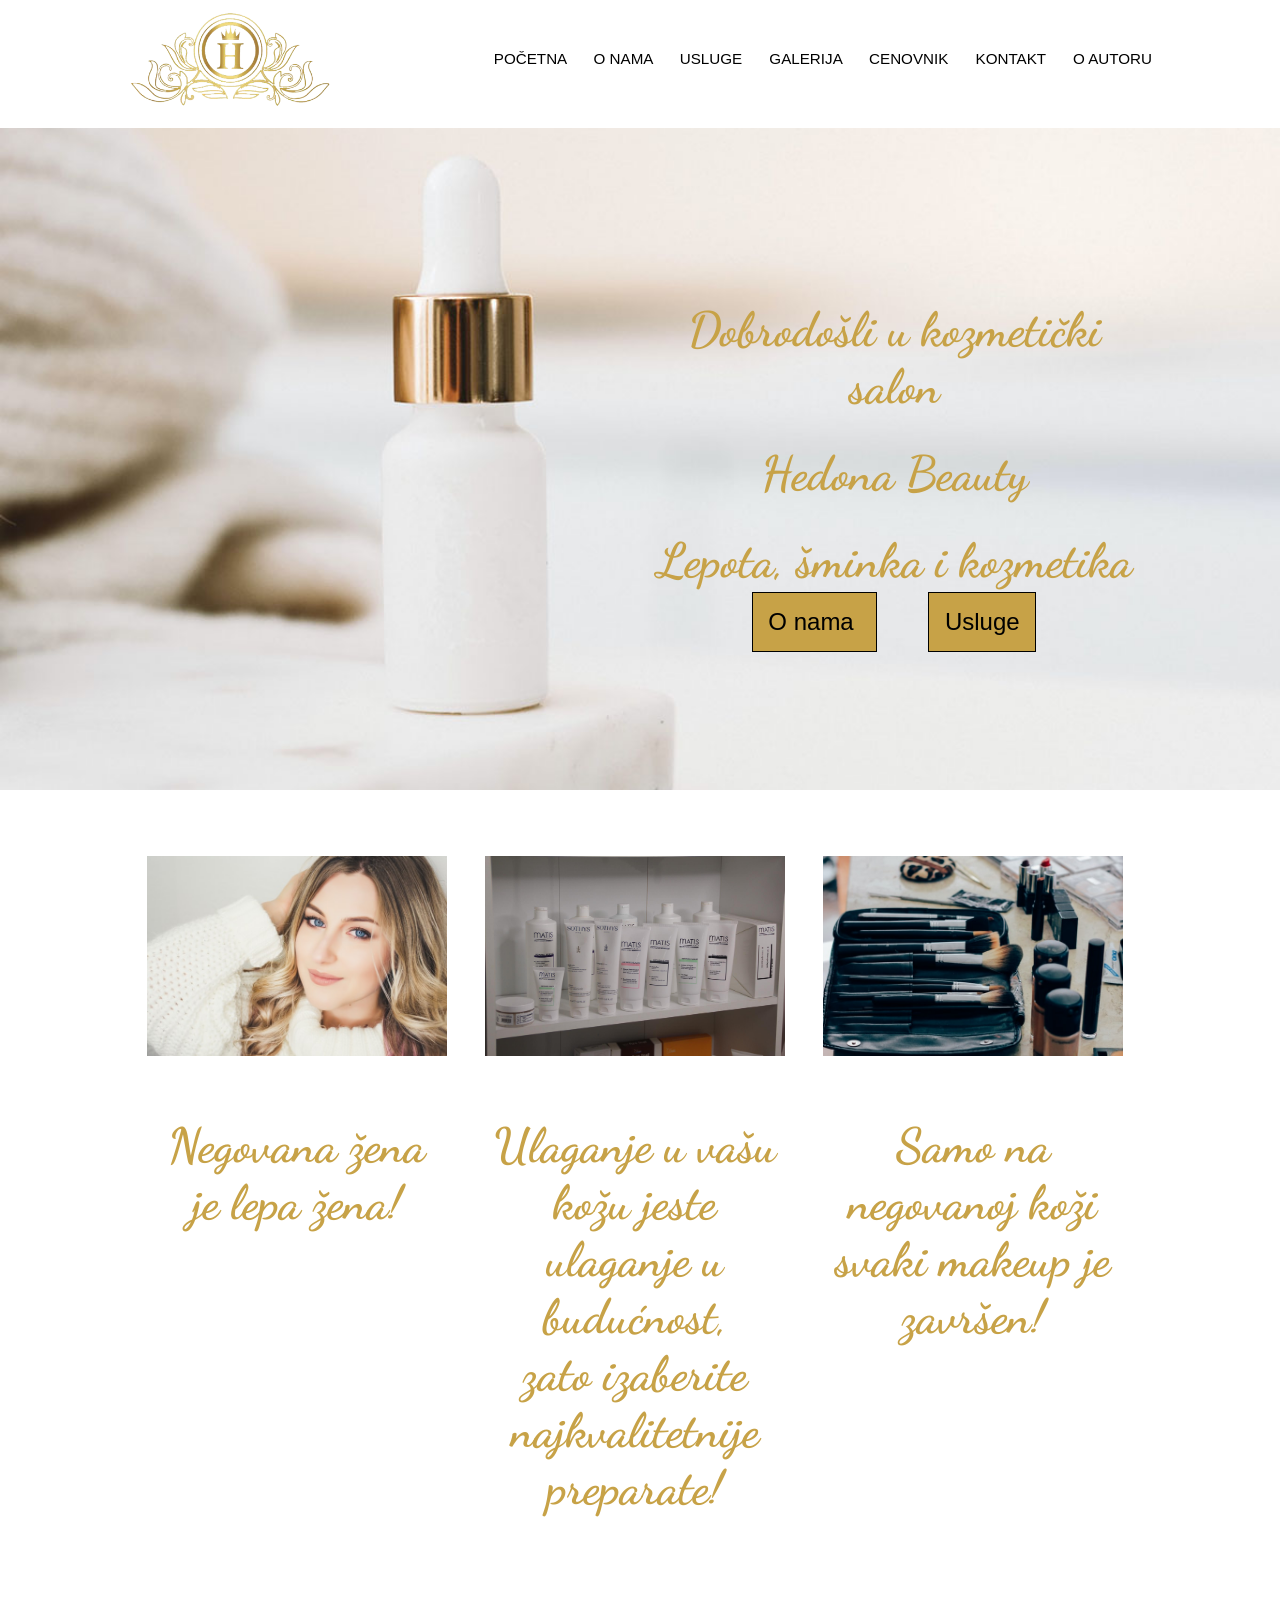
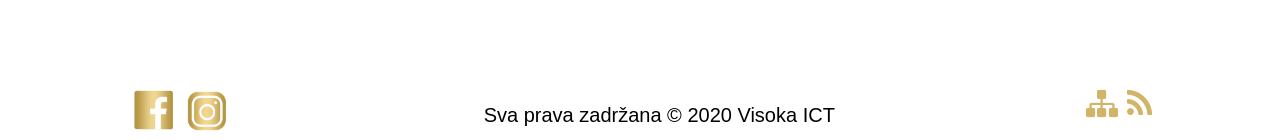
<file: pages/index.html>
<!DOCTYPE html>
<html lang="sr-Latn-RS">
	<head>
		<title> Hedona Beauty </title>
		<link rel="stylesheet" href="https://cdnjs.cloudflare.com/ajax/libs/font-awesome/4.7.0/css/font-awesome.min.css">
		<meta charset="utf-8" />
		<meta name="viewport" content="width=device-width, initial-scale=1.0" >
		<meta name="keywords" content="kozmeticki salon, lepota, kozmeticki salon gornji milanovac" />
		<meta name="description" content="Nalazimo se u centru Gornjeg Milanovca, profesionalna nega, prostor za uživanje"/>
		<meta name="author" content="Bojana Stojanovic" />
		<link rel="shortcut icon" href="../assets/img/logo1.png" />
		<link rel="stylesheet" type="text/css" href="../assets/css/style.css" />
	</head>
	<body>
		<header> 
			<div class="centriranje">
				<div id="logo">
					<a href="index.html"> 
						<img src="../assets/img/logo.png"  alt="logo"/>
					</a>
				</div>
				<nav>
					<ul>
						<li> <a href="index.html"> Početna </a> </li>
						<li> <a href="onama.html"> O nama </a> </li>
						<li> <a href="usluge.html"> Usluge </a> </li>
						<li> <a href="galerija.html"> Galerija </a> </li>
						<li> <a href="cene.html"> Cenovnik </a> </li>
						<li> <a href="concact.html"> Kontakt </a> </li>
						<li> <a href="oautoru.html"> O autoru </a> </li>
					</ul>
				</nav>
				<div class="cleaner"> </div>
			</div>
		</header>
		<div id="pozadina"> 
			<div class="centriranje" >
				<div id="naslov">
					<h1 class="font"> Dobrodošli u kozmetički salon </h1>
					<h1 class="font"> Hedona Beauty </h1>
					<h2 class="font"> Lepota, šminka i kozmetika </h2>
					<p> <a href="onama.html"> O nama </a> 
					 <a href="usluge.html"> Usluge</a> </p>
				</div>
				<div class="cleaner"> </div>
			</div>
		</div>
		<div class="centriranje"> 
			<div class="kolona">
				<div id="slika1" class="zajednickaslika"> </div>
				<div class="tekst"> 
					<h3> Negovana žena je lepa žena!
					</h3>
				</div>
			</div>

			<div class="kolona">
				<div id="slika2" class="zajednickaslika"> </div>
				<div class="tekst"> 
					<h3> Ulaganje u vašu kožu jeste ulaganje u budućnost, <br/>
					zato izaberite najkvalitetnije preparate!
					</h3>
				</div>
			</div>

			<div class="kolona">
				<div id="slika3" class="zajednickaslika"> </div>
				<div class="tekst"> 
					<h3> Samo na negovanoj koži svaki makeup je završen!
					</h3>
				</div>
			</div>
			<div class="cleaner"> </div>
		</div>
		<footer>
			<div class="centriranje">
				<div id="soc"> 
					<a href="https://www.facebook.com/hedonabeauty/?hl=sr" target="_blank"> <img src="../assets/img/face.png" alt="facebook"/> </a>
					<a href="https://www.instagram.com/hedonabeauty/?hl=sr" target="_blank"> <img src="../assets/img/insta.png" alt="instagram"/> </a>
				</div>
				<div id="copy"> 
					<p> Sva prava zadržana &copy; 2020 Visoka ICT </p>
				</div>
				<div id="sitemaprss"> 
					<a href="sitemap.xml" target="_blank">
						<i class="fa fa-sitemap"></i>
					</a>
					<a href="rss.xml" target="_blank">
						<i class="fa fa-rss"></i>
					</a>			
				</div>
			</div>
		</footer>
	</body>
</html>
</file>
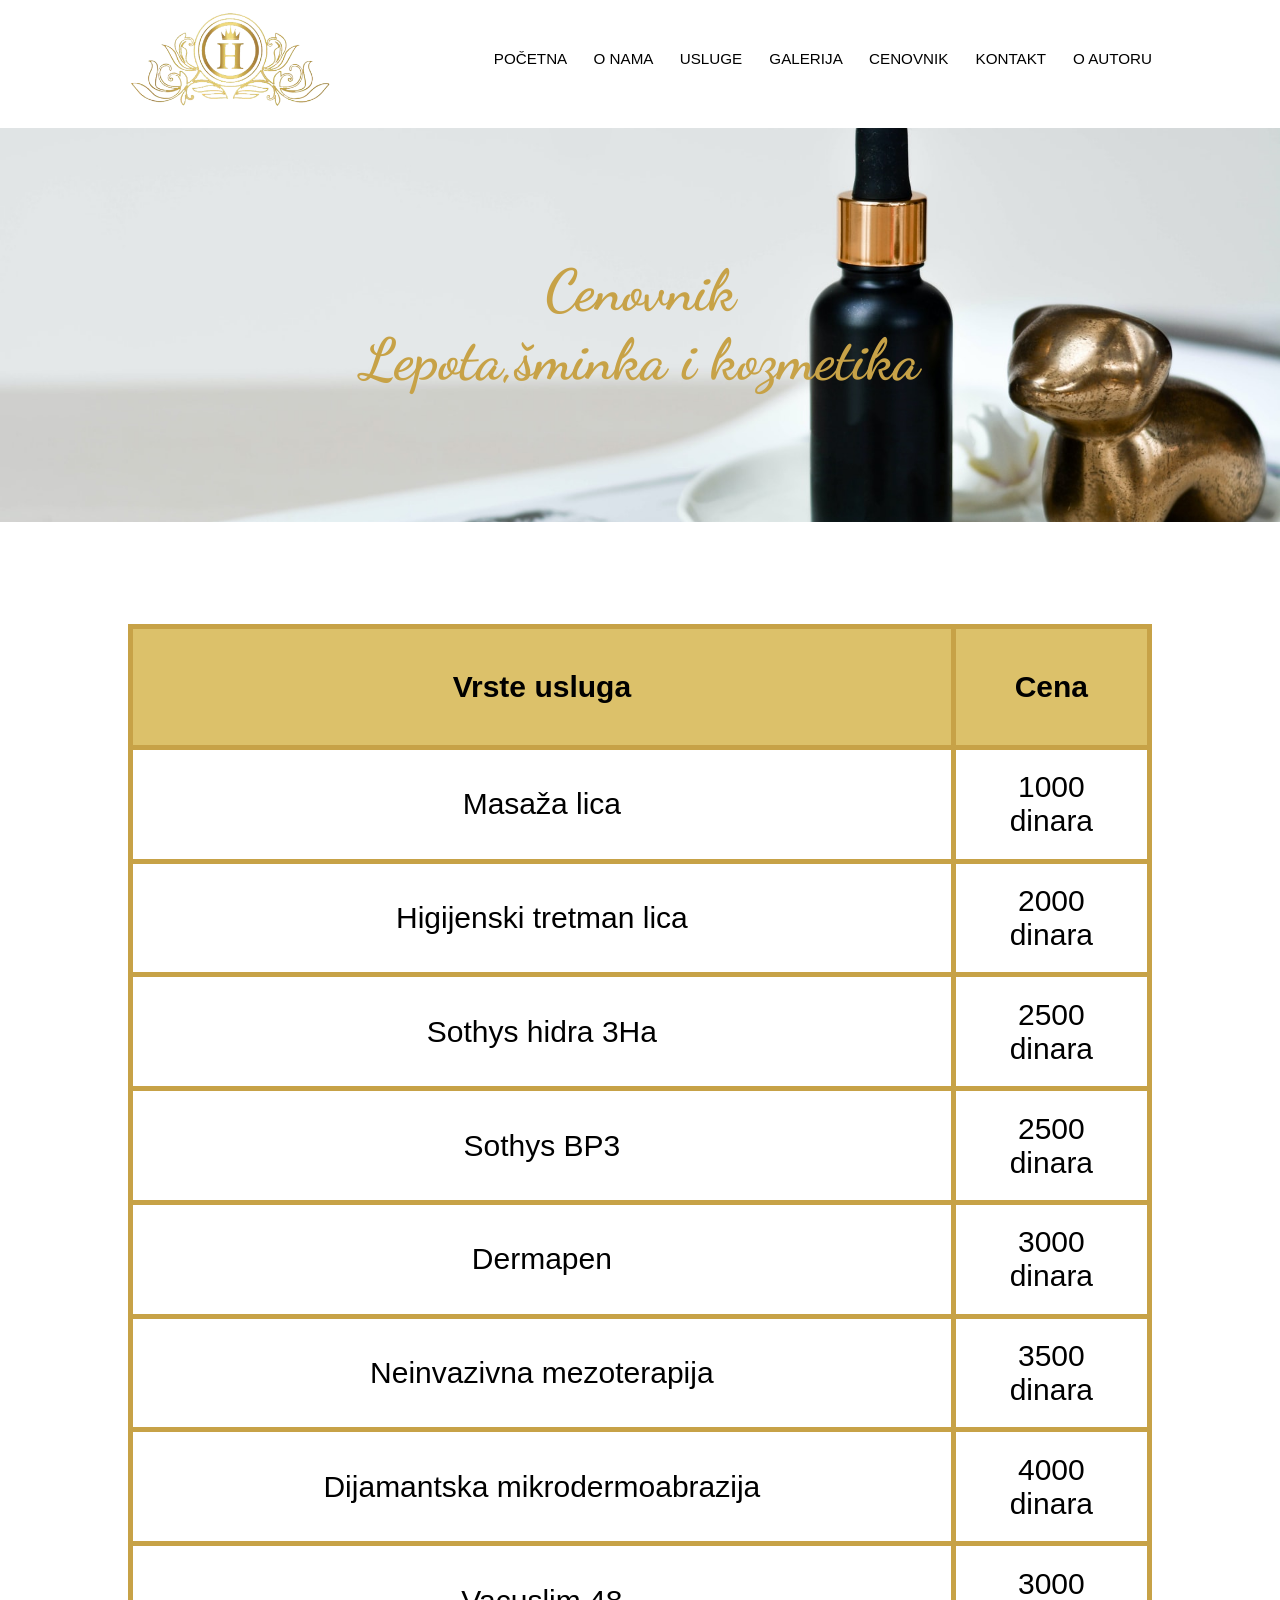
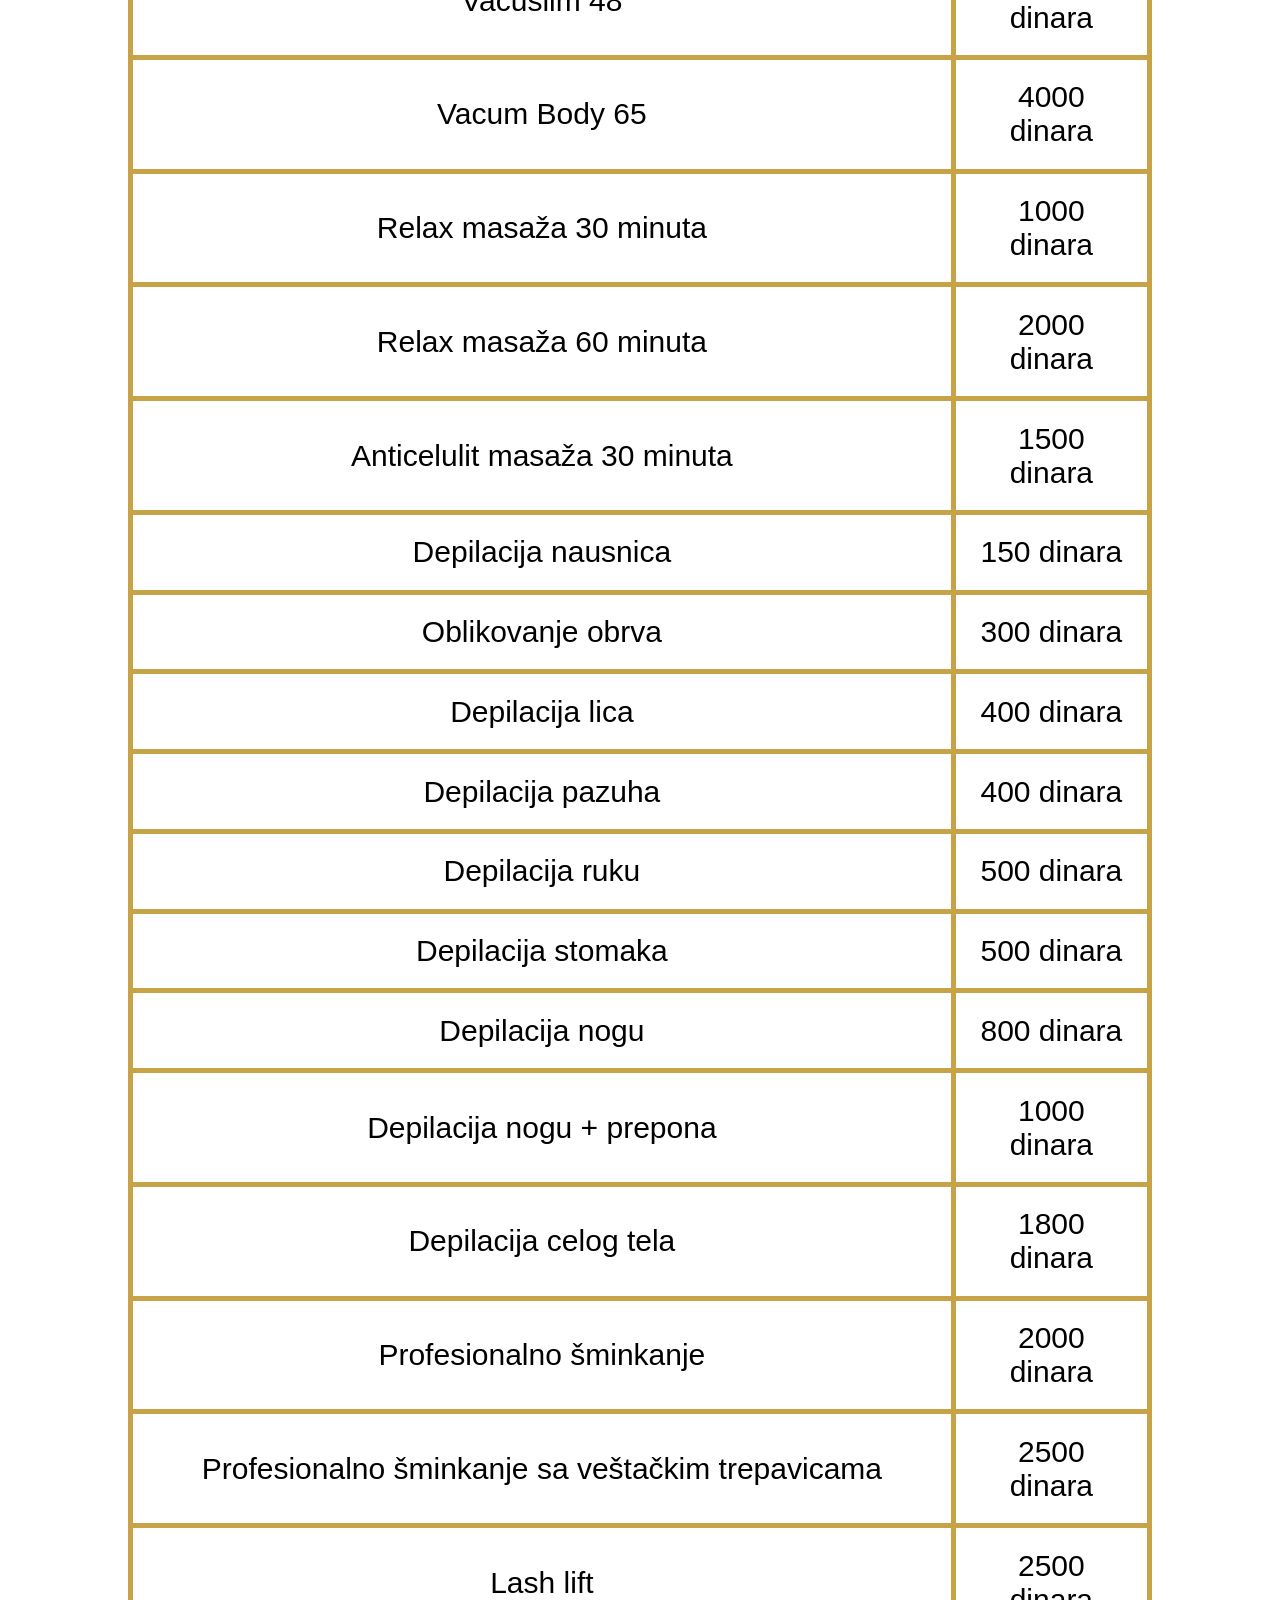
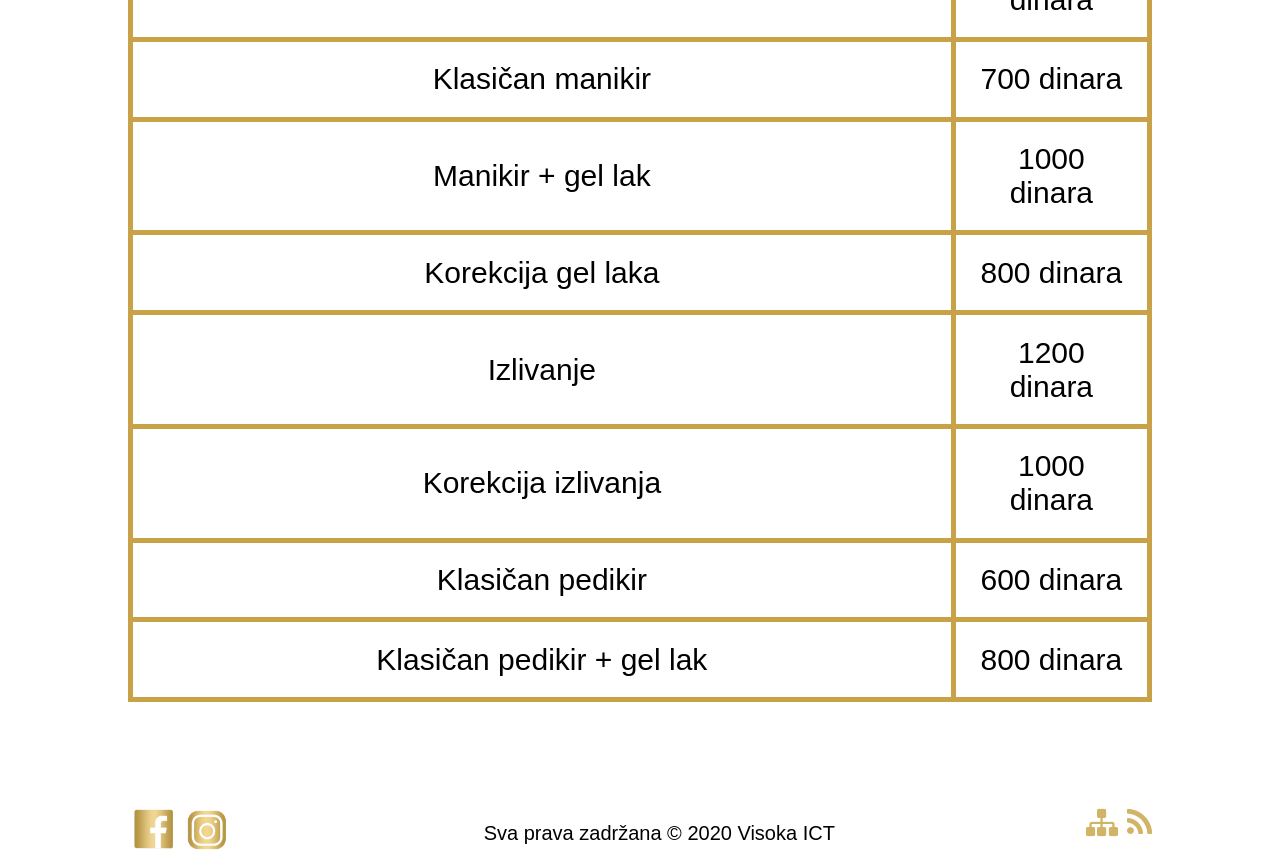
<file: pages/cene.html>
<!DOCTYPE html>
<html lang="sr-Latn-RS">
	<head>
		<title> Hedona Beauty - cene </title>
		<link rel="stylesheet" href="https://cdnjs.cloudflare.com/ajax/libs/font-awesome/4.7.0/css/font-awesome.min.css">
		<meta charset="utf-8" />
		<meta name="viewport" content="width=device-width, initial-scale=1.0" >
		<meta name="keywords" content="kozmeticki salon, lepota, kozmeticki salon gornji milanovac" />
		<meta name="description" content="Nalazimo se u centru Gornjeg Milanovca, profesionalna nega, prostor za uživanje"/>
		<meta name="author" content="Bojana Stojanovic" />
		<link rel="shortcut icon" href="../assets/img/logo1.png" />
		<link rel="stylesheet" type="text/css" href="../assets/css/style.css" />
	</head>
	<body>
		<header> 
			<div class="centriranje">
				<div id="logo">
					<a href="index.html"> 
						<img src="../assets/img/logo.png"  alt="logo"/>
					</a>
				</div>
				<nav>
					<ul>
						<li> <a href="index.html"> Početna </a> </li>
						<li> <a href="onama.html"> O nama </a> </li>
						<li> <a href="usluge.html"> Usluge </a> </li>
						<li> <a href="galerija.html"> Galerija </a> </li>
						<li> <a href="cene.html"> Cenovnik </a> </li>
						<li> <a href="concact.html"> Kontakt </a> </li>
						<li> <a href="oautoru.html"> O autoru </a> </li>
					</ul>
				</nav>
				<div class="cleaner"> </div>
			</div>
		</header>
		<div id="pocetnaslika">
			<div id="naslov1">
				<h1> Cenovnik </h1>
				<h1> Lepota,šminka i kozmetika <h1>
			</div>
		</div>
		<div class="centriranje"> 
			<table id="cene" border="1px"  cellpadding="0px" cellspacing="0px"> 
				<thead id="vrsteusluga"> 
					<tr> 
						<th> Vrste usluga </th>
						<th> Cena </th>
					</tr>
				</thead>
				<tbody id="cene1"> 
					<tr>
						<td> Masaža lica</td>
						<td> 1000 dinara </td>
					</tr>
					<tr>
						<td> Higijenski tretman lica</td>
						<td> 2000 dinara </td>
					</tr>
					<tr>
						<td> Sothys hidra 3Ha</td>
						<td> 2500 dinara </td>
					</tr>
					<tr>
						<td> Sothys BP3</td>
						<td> 2500 dinara </td>
					</tr>
					<tr>
						<td> Dermapen</td>
						<td> 3000 dinara </td>
					</tr>
					<tr>
						<td> Neinvazivna mezoterapija</td>
						<td> 3500 dinara </td>
					</tr>
					<tr>
						<td> Dijamantska mikrodermoabrazija</td>
						<td> 4000 dinara </td>
					</tr>
					<tr>
						<td> Vacuslim 48</td>
						<td> 3000 dinara </td>
					</tr>
					<tr>
						<td> Vacum Body 65</td>
						<td> 4000 dinara </td>
					</tr>
					<tr>
						<td> Relax masaža 30 minuta</td>
						<td> 1000 dinara </td>
					</tr>
					<tr>
						<td> Relax masaža 60 minuta</td>
						<td> 2000 dinara </td>
					</tr>
					<tr>
						<td> Anticelulit masaža 30 minuta</td>
						<td> 1500 dinara </td>
					</tr>
					<tr>
						<td> Depilacija nausnica</td>
						<td> 150 dinara </td>
					</tr>
					<tr>
						<td> Oblikovanje obrva</td>
						<td> 300 dinara </td>
					</tr>
					<tr>
						<td> Depilacija lica</td>
						<td> 400 dinara </td>
					</tr>
					<tr>
						<td> Depilacija pazuha</td>
						<td> 400 dinara </td>
					</tr>
					<tr>
						<td> Depilacija ruku</td>
						<td> 500 dinara </td>
					</tr>
					<tr>
						<td> Depilacija stomaka</td>
						<td> 500 dinara </td>
					</tr>
					<tr>
						<td> Depilacija nogu</td>
						<td> 800 dinara </td>
					</tr>
					<tr>
						<td> Depilacija nogu + prepona</td>
						<td> 1000 dinara </td>
					</tr>
					<tr>
						<td> Depilacija celog tela</td>
						<td> 1800 dinara </td>
					</tr>
					<tr>
						<td> Profesionalno šminkanje </td>
						<td> 2000 dinara </td>
					</tr>
					<tr>
						<td> Profesionalno šminkanje sa veštačkim trepavicama </td>
						<td> 2500 dinara </td>
					</tr>
					<tr>
						<td> Lash lift  </td>
						<td> 2500 dinara </td>
					</tr>
					<tr>
						<td> Klasičan manikir  </td>
						<td> 700 dinara </td>
					</tr>
					<tr>
						<td> Manikir + gel lak  </td>
						<td> 1000 dinara </td>
					</tr>
					<tr>
						<td> Korekcija gel laka  </td>
						<td> 800 dinara </td>
					</tr>
					<tr>
						<td> Izlivanje   </td>
						<td> 1200 dinara </td>
					</tr>
					<tr>
						<td> Korekcija izlivanja   </td>
						<td> 1000 dinara </td>
					</tr>
					<tr>
						<td> Klasičan pedikir  </td>
						<td> 600 dinara </td>
					</tr>
					<tr>
						<td> Klasičan pedikir + gel lak  </td>
						<td> 800 dinara </td>
					</tr>
				</tbody>
			</table>
		</div>
		<footer>
			<div class="centriranje">
				<div id="soc"> 
					<a href="https://www.facebook.com/hedonabeauty/?hl=sr" target="_blank"> <img src="../assets/img/face.png" alt="facebook"/> </a>
					<a href="https://www.instagram.com/hedonabeauty/?hl=sr" target="_blank"> <img src="../assets/img/insta.png" alt="instagram"/> </a>
				</div>
				<div id="copy"> 
					<p> Sva prava zadržana &copy; 2020 Visoka ICT </p>
				</div>
				<div id="sitemaprss"> 
					<a href="sitemap.xml" target="_blank">
						<i class="fa fa-sitemap"></i>
					</a>
					<a href="rss.xml" target="_blank">
						<i class="fa fa-rss"></i>
					</a>			
				</div>
			</div>
		</footer>
	</body>
</html>
</file>
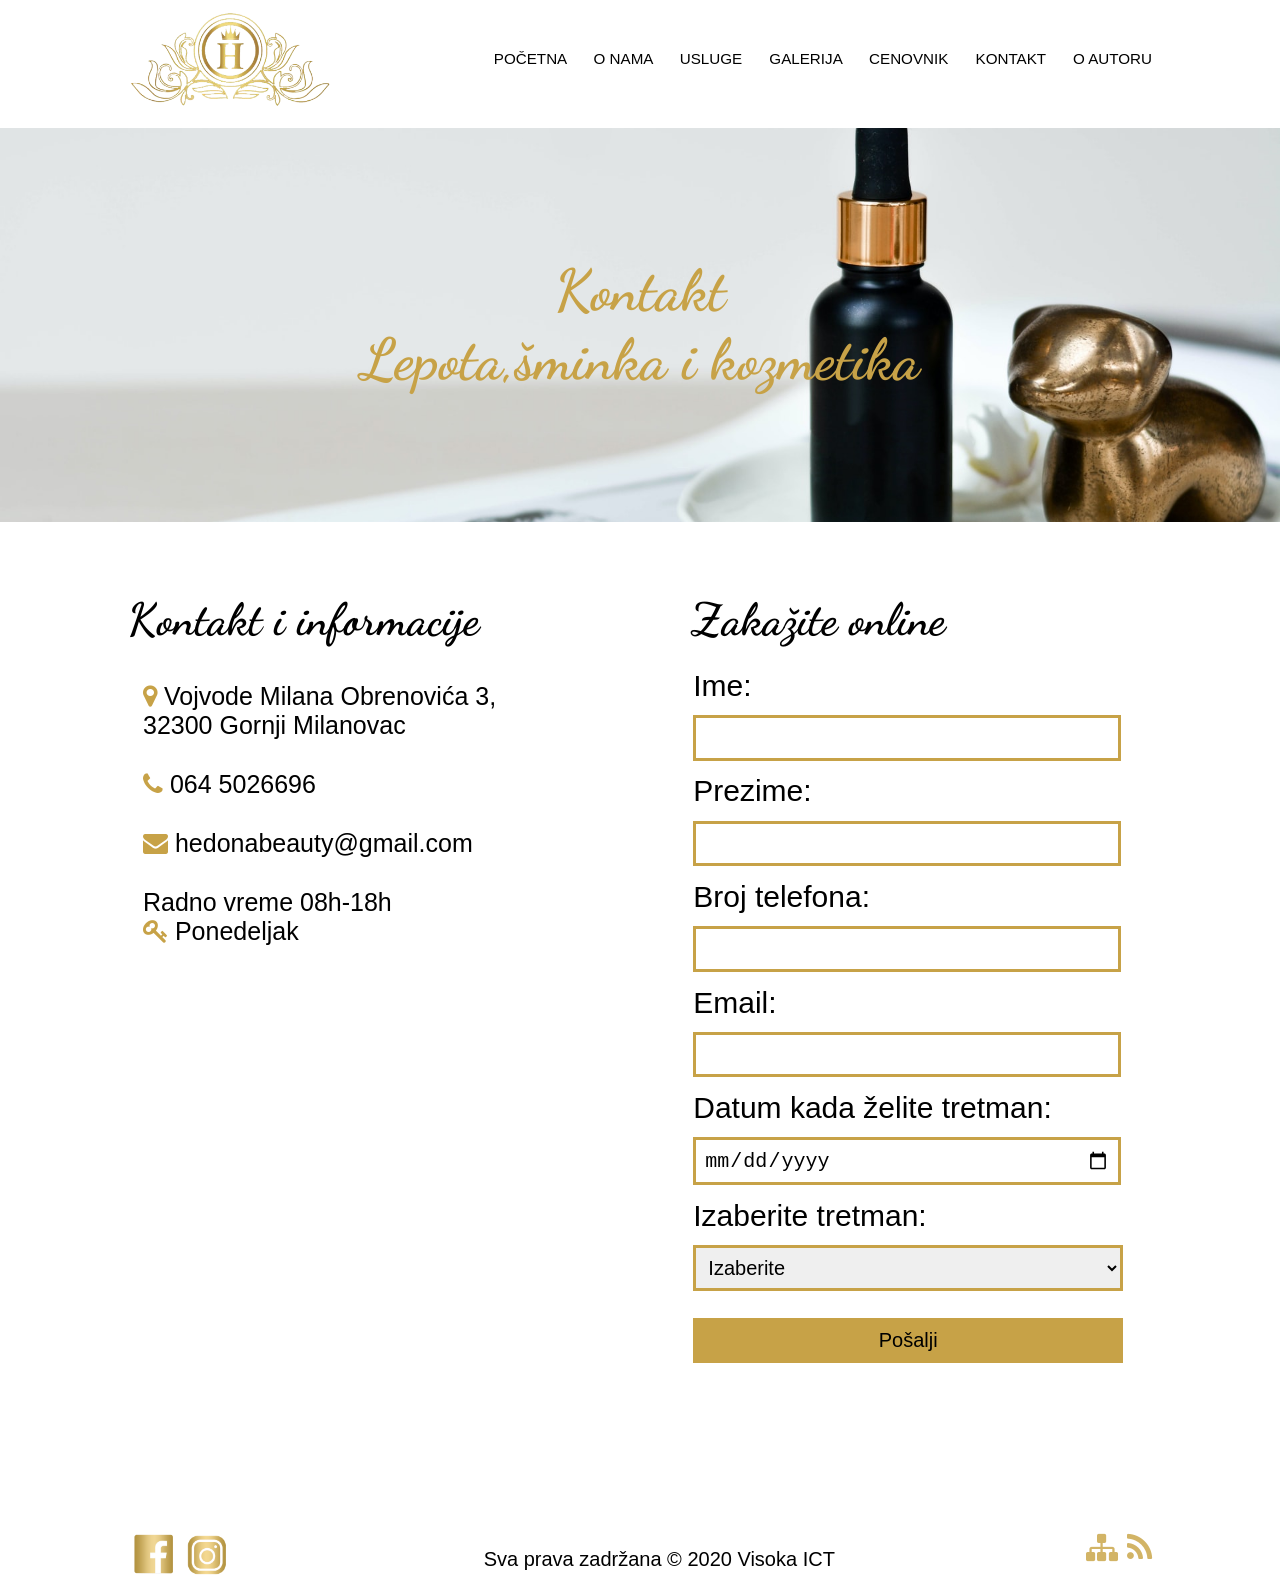
<file: pages/concact.html>
<!DOCTYPE html>
<html lang="sr-Latn-RS">
	<head>
		<title> Hedona Beauty - kontakt </title>
		<link rel="stylesheet" href="https://cdnjs.cloudflare.com/ajax/libs/font-awesome/4.7.0/css/font-awesome.min.css">
		<meta charset="utf-8" />
		<meta name="viewport" content="width=device-width, initial-scale=1.0" >
		<meta name="keywords" content="kozmeticki salon, lepota, kozmeticki salon gornji milanovac" />
		<meta name="description" content="Nalazimo se u centru Gornjeg Milanovca, profesionalna nega, prostor za uživanje"/>
		<meta name="author" content="Bojana Stojanovic" />
		<link rel="shortcut icon" href="../assets/img/logo1.png" />
		<link rel="stylesheet" type="text/css" href="../assets/css/style.css" />
	</head>
	<body>
		<header> 
			<div class="centriranje">
				<div id="logo">
					<a href="index.html"> 
						<img src="../assets/img/logo.png"  alt="logo"/>
					</a>
				</div>
				<nav>
					<ul>
						<li> <a href="index.html"> Početna </a> </li>
						<li> <a href="onama.html"> O nama </a> </li>
						<li> <a href="usluge.html"> Usluge </a> </li>
						<li> <a href="galerija.html"> Galerija </a> </li>
						<li> <a href="cene.html"> Cenovnik </a> </li>
						<li class="active"> <a href="concact.html"> Kontakt </a> </li>
						<li> <a href="oautoru.html"> O autoru </a> </li>
					</ul>
				</nav>
				<div class="cleaner"> </div>
			</div>
		</header>
		<div id="pocetnaslika">
			<div id="naslov1">
				<h1> Kontakt </h1>
				<h1> Lepota,šminka i kozmetika <h1>
			</div>
		</div>
		<div class="centriranje"> 
			<div id="concact"> 
				<div class="tekst3"> 
					<h2> Kontakt i informacije </h2>
				</div>
				<ul> 
					<li> <i class="fa fa-map-marker"></i>
					Vojvode Milana Obrenovića 3, <br/>
					32300 Gornji Milanovac
					</li>
					<li><i class="fa fa-phone"></i>
					064 5026696 </li>
					<li><i class="fa fa-envelope"></i></i>
					<a href="mailto:hedonabeauty@gmail.com"> hedonabeauty&#64;gmail&#46;com </a> </li>
					<li> Radno vreme 08h-18h </br>
					<i class="fa fa-key"></i> Ponedeljak
					</li>
				</ul>
				<iframe src="https://www.google.com/maps/embed?pb=!1m18!1m12!1m3!1d2868.9207739153585!2d20.456655015471814!3d44.023031679110325!2m3!1f0!2f0!3f0!3m2!1i1024!2i768!4f13.1!3m3!1m2!1s0x47576a6bf19667dd%3A0x5e828490177fc0e6!2z0JLQvtGY0LLQvtC00LUg0JzQuNC70LDQvdCwINCe0LHRgNC10L3QvtCy0LjRm9CwIDMsINCT0L7RgNGa0Lgg0JzQuNC70LDQvdC-0LLQsNGG!5e0!3m2!1ssr!2srs!4v1607699767730!5m2!1ssr!2srs" width="600" height="450" frameborder="0" style="border:0;" allowfullscreen="" aria-hidden="false" tabindex="0"></iframe>
			</div>
			<div id="forma">
				<div class="tekst3"> 
					<h2> Zakažite online </h2>
				</div>
				<form action="#" method="GET" name="formazakazite">
					<table  id="online" > 
						<tbody>
							<tr>
                                <td>
                                    <label for="ime">Ime: </label> <br/>
                                    <input type="text" id="ime" name="ime"/>
                                </td>
                            </tr>
							<tr>
                                <td>
                                    <label for="ime">Prezime: </label> </br>
                                    <input type="text" id="prezime" name="prezime"/>
                                </td>
                            </tr>
							<tr>
                                <td>
                                    <label for="broj">Broj telefona: </label> <br/>
                                    <input type="tel" id="broj" name="broj"/>
                                </td>
                            </tr>
							<tr>
                                <td>
                                    <label for="email">Email: </label> </br>
                                    <input type="email" id="email" name="email"/>
                                </td>
                            </tr>
							<tr>
                                <td>
                                    <label for="datum">Datum kada želite tretman: </label> </br>
                                    <input type="date" id="datum" name="datum"/>
                                </td>
                            </tr>
							<tr>
                                <td>
                                    <label for="datum">Izaberite tretman: </label> </br>
                                    <select>
										<optgroup label="Tretmani lica">
											<option value="izaberite"> Izaberite </option>
											<option value="masaza_lica"> Masaža lica </option>
											<option value="higijenski_tretman"> Higijenski tretman </option>
											<option value="sothys_hidra_3ha	"> Sothys hidra 3Ha	</option>
											<option value="sothys_bp3"> Sothys BP3	</option>
											<option value="dermapen"> Dermapen	</option>
											<option value="neinvazivna_mezoterapija"> Neinvazivna mezoterapija</option>
											<option value="dijamantska_mikrodermoabrazija"> Dijamantska mikrodermoabrazija</option>
										</optgroup>
										<optgroup label="Tretmani tela">
											<option value="vacuslim_48"> Vacuslim 48	 </option>
											<option value="vacum_body_65	"> Vacum Body 65 </option>
										</optgroup>
										<optgroup label="Masaže">
											<option value="relax_masaza_30_minuta	"> Relax masaža 30 minuta </option>
											<option value="relax_masaza_60_minuta	"> Relax masaža 60 minuta </option>
											<option value="anticelulit_masaza_30_minuta	"> Anticelulit masaža 30 minuta</option>
										</optgroup>
										<optgroup label="Depilacije">
											<option value="depilacija_nausnica"> Depilacija nausnica</option>
											<option value="oblikovanje_obrva	"> Oblikovanje obrva </option>
											<option value="depilacija_lica"> Depilacija lica</option>
											<option value="depilacija_pazuha"> Depilacija pazuha</option>
											<option value="depilacija_ruku	"> Depilacija ruku</option>
											<option value="	depilacija_stomaka"> Depilacija stomaka</option>
											<option value="depilacija_nogu	"> Depilacija nogu</option>
											<option value="	depilacija_nogu_prepona"> Depilacija nogu+prepona</option>
											<option value="	depilacija_celog_tela"> Depilacija celog tela</option>
										</optgroup>
										<optgroup label="Šminkanje">
											<option value="profesionalno_šminkanje	"> Profesionalno šminkanje</option>
											<option value="profesionalno_šminkanje_sa_vestackim_trepavicama	"> Profesionalno šminkanje sa veštačkim trepavicama</option>
										</optgroup>
										<optgroup label="Lash Lift">
											<option value="lash_lift"> Lash Lift </option>
										</optgroup>
										<optgroup label="Manikir">
											<option value="klasican_manikir">Klasičan manikir</option>
											<option value="manikir_gel_lak">Manikir+gel lak</option>
											<option value="korekcija_gel_laka">Korekcija gel laka	</option>
											<option value="izlivanje">Izlivanje</option>
											<option value="korekcija_izlivanja">Korekcija izlivanja</option>	
										</optgroup>
										<optgroup label="Pedikir">
											<option value="klasican_pedikir">Klasičan pedikir</option>
											<option value="pedikir_gel_lak">Klasičan pedikir+gel lak</option>
										</optgroup>
									</select>
                                </td>
                            </tr>
							<tr> 
								<td>
									<input type="submit" id="submit" name="submit" value="Pošalji"/>
								</td>
							</tr>
						<tbody>
					</table>
				</form>
			</div>
			<div class="cleaner"> </div>
		</div>
		<footer>
			<div class="centriranje">
				<div id="soc"> 
					<a href="https://www.facebook.com/hedonabeauty/?hl=sr" target="_blank"> <img src="../assets/img/face.png" alt="facebook"/> </a>
					<a href="https://www.instagram.com/hedonabeauty/?hl=sr" target="_blank"> <img src="../assets/img/insta.png" alt="instagram"/> </a>
				</div>
				<div id="copy"> 
					<p> Sva prava zadržana &copy; 2020 Visoka ICT </p>
				</div>
				<div id="sitemaprss"> 
					<a href="sitemap.xml" target="_blank">
						<i class="fa fa-sitemap"></i>
					</a>
					<a href="rss.xml" target="_blank">
						<i class="fa fa-rss"></i>
					</a>			
				</div>
			</div>
		</footer>
	</body>
</html>
</file>
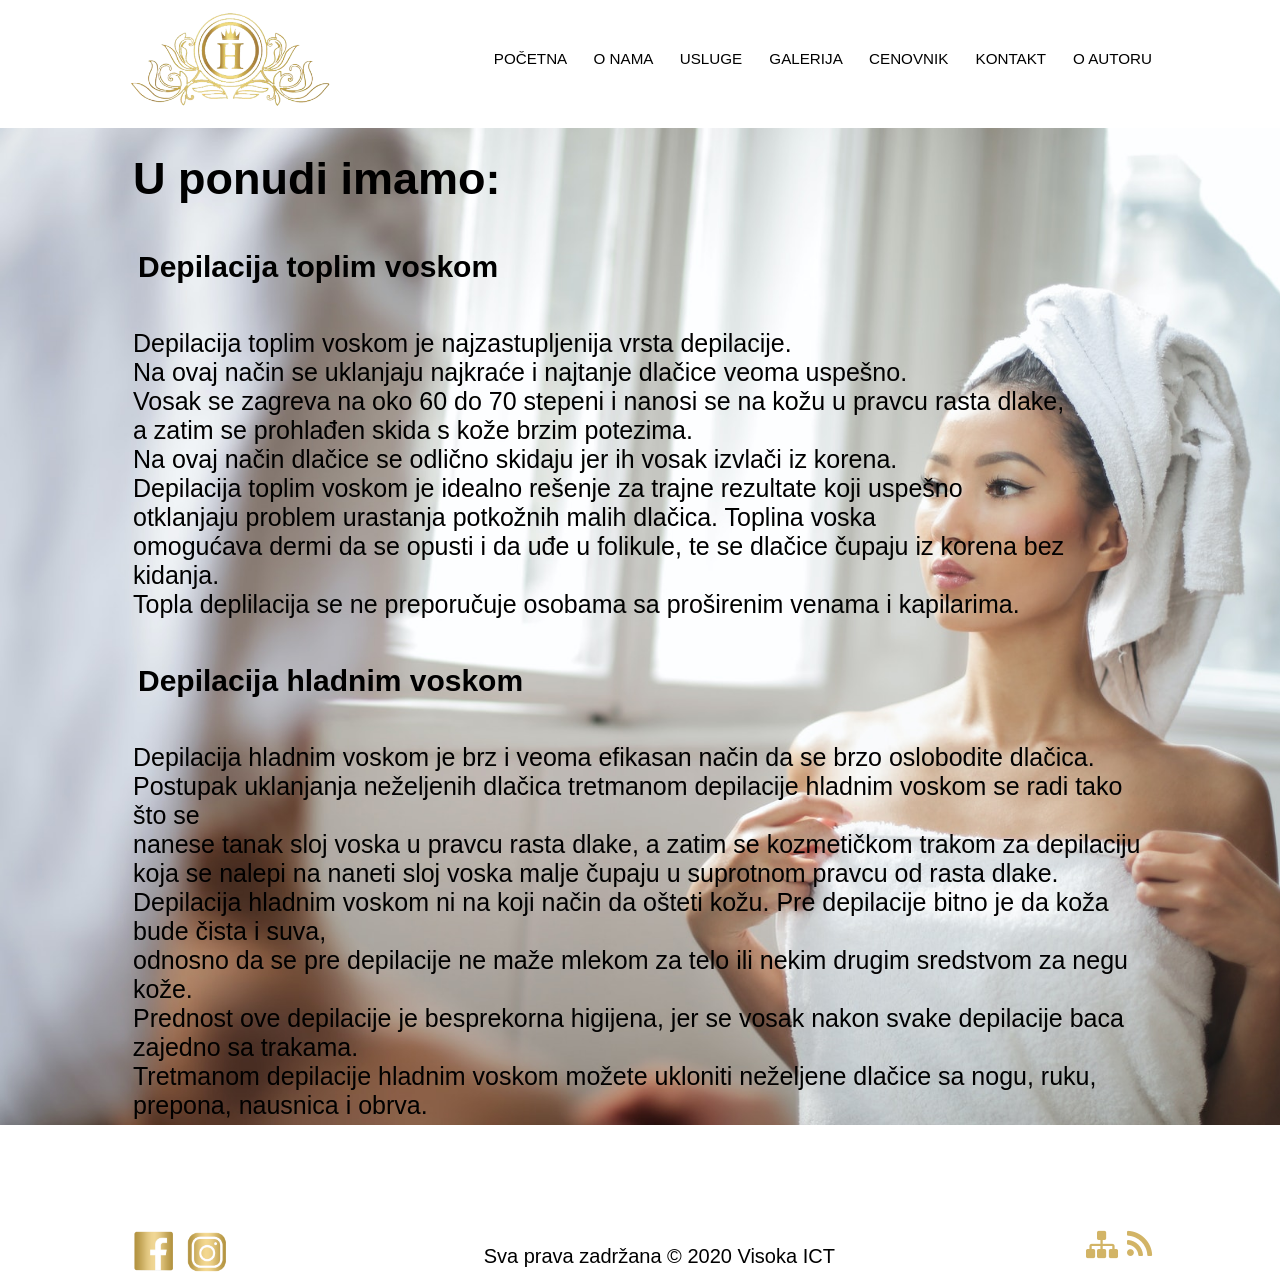
<file: pages/depilacije.html>
<!DOCTYPE html>
<html lang="sr-Latn-RS">
	<head>
		<title> Hedona Beauty - usluge </title>
		<link rel="stylesheet" href="https://cdnjs.cloudflare.com/ajax/libs/font-awesome/4.7.0/css/font-awesome.min.css">
		<meta charset="utf-8" />
		<meta name="viewport" content="width=device-width, initial-scale=1.0" >
		<meta name="keywords" content="kozmeticki salon, lepota, kozmeticki salon gornji milanovac" />
		<meta name="description" content="Nalazimo se u centru Gornjeg Milanovca, profesionalna nega, prostor za uživanje"/>
		<meta name="author" content="Bojana Stojanovic" />
		<link rel="shortcut icon" href="../assets/img/logo1.png" />
		<link rel="stylesheet" type="text/css" href="../assets/css/style.css" />
	</head>
	<body>
		<header> 
			<div class="centriranje">
				<div id="logo">
					<a href="index.html"> 
						<img src="../assets/img/logo.png"  alt="logo"/>
					</a>
				</div>
				<nav>
					<ul>
						<li> <a href="index.html"> Početna </a> </li>
						<li> <a href="onama.html"> O nama </a> </li>
						<li> <a href="usluge.html"> Usluge </a> </li>
						<li> <a href="galerija.html"> Galerija </a> </li>
						<li> <a href="cene.html"> Cenovnik </a> </li>
						<li> <a href="concact.html"> Kontakt </a> </li>
						<li> <a href="oautoru.html"> O autoru </a> </li>
					</ul>
				</nav>
				<div class="cleaner"> </div>
			</div>
		</header>
		<div id="slika-zena"> 
			<div class="centriranje">
				<div class="tekstsaznajvise">
					<h1> U ponudi imamo: </h1>
					<h2> Depilacija toplim voskom </h2>
					<p> Depilacija toplim voskom je najzastupljenija vrsta depilacije.  <br/>
					Na ovaj način se uklanjaju najkraće i najtanje dlačice veoma uspešno.<br/>
					Vosak se zagreva na oko 60 do 70 stepeni i nanosi se na kožu u pravcu rasta dlake,<br/>
					a zatim se prohlađen skida s kože brzim potezima. <br/>
					Na ovaj način dlačice se odlično skidaju jer ih vosak izvlači iz korena.<br/>
					Depilacija toplim voskom je idealno rešenje za trajne rezultate koji uspešno <br/>
					otklanjaju problem urastanja potkožnih malih dlačica.  Toplina voska <br/>
					omogućava dermi da se opusti i da uđe u folikule, te se dlačice čupaju iz korena bez kidanja. </br>
					Topla deplilacija se ne preporučuje osobama sa proširenim venama i kapilarima.
					</p>
					<h2> Depilacija hladnim voskom	</h2>
					<p> Depilacija hladnim voskom je brz i veoma efikasan način da se brzo oslobodite dlačica. <br/>
					Postupak uklanjanja neželjenih dlačica tretmanom depilacije hladnim voskom se radi tako što se <br/>
					nanese tanak sloj voska u pravcu rasta dlake, a zatim se kozmetičkom trakom za depilaciju <br/>
					koja se nalepi na naneti sloj voska malje čupaju u suprotnom pravcu od rasta dlake. <br/>
					Depilacija hladnim voskom ni na koji način da ošteti kožu. Pre depilacije bitno je da koža bude čista i suva, <br/>
					odnosno da se pre depilacije ne maže mlekom za telo ili nekim drugim sredstvom za negu kože. <br/>
					Prednost ove depilacije je besprekorna higijena, jer se vosak nakon svake depilacije baca zajedno sa trakama.<br/>
					Tretmanom depilacije hladnim voskom možete ukloniti neželjene dlačice  sa nogu, ruku, prepona, nausnica i obrva.
					</p>
				</div>
			</div>	
		</div>
		<footer>
			<div class="centriranje">
				<div id="soc"> 
					<a href="https://www.facebook.com/hedonabeauty/?hl=sr" target="_blank"> <img src="../assets/img/face.png" alt="facebook"/> </a>
					<a href="https://www.instagram.com/hedonabeauty/?hl=sr" target="_blank"> <img src="../assets/img/insta.png" alt="instagram"/> </a>
				</div>
				<div id="copy"> 
					<p> Sva prava zadržana &copy; 2020 Visoka ICT </p>
				</div>
				<div id="sitemaprss"> 
					<a href="sitemap.xml" target="_blank">
						<i class="fa fa-sitemap"></i>
					</a>
					<a href="rss.xml" target="_blank">
						<i class="fa fa-rss"></i>
					</a>			
				</div>
			</div>
		</footer>
	</body>
</html>
</file>
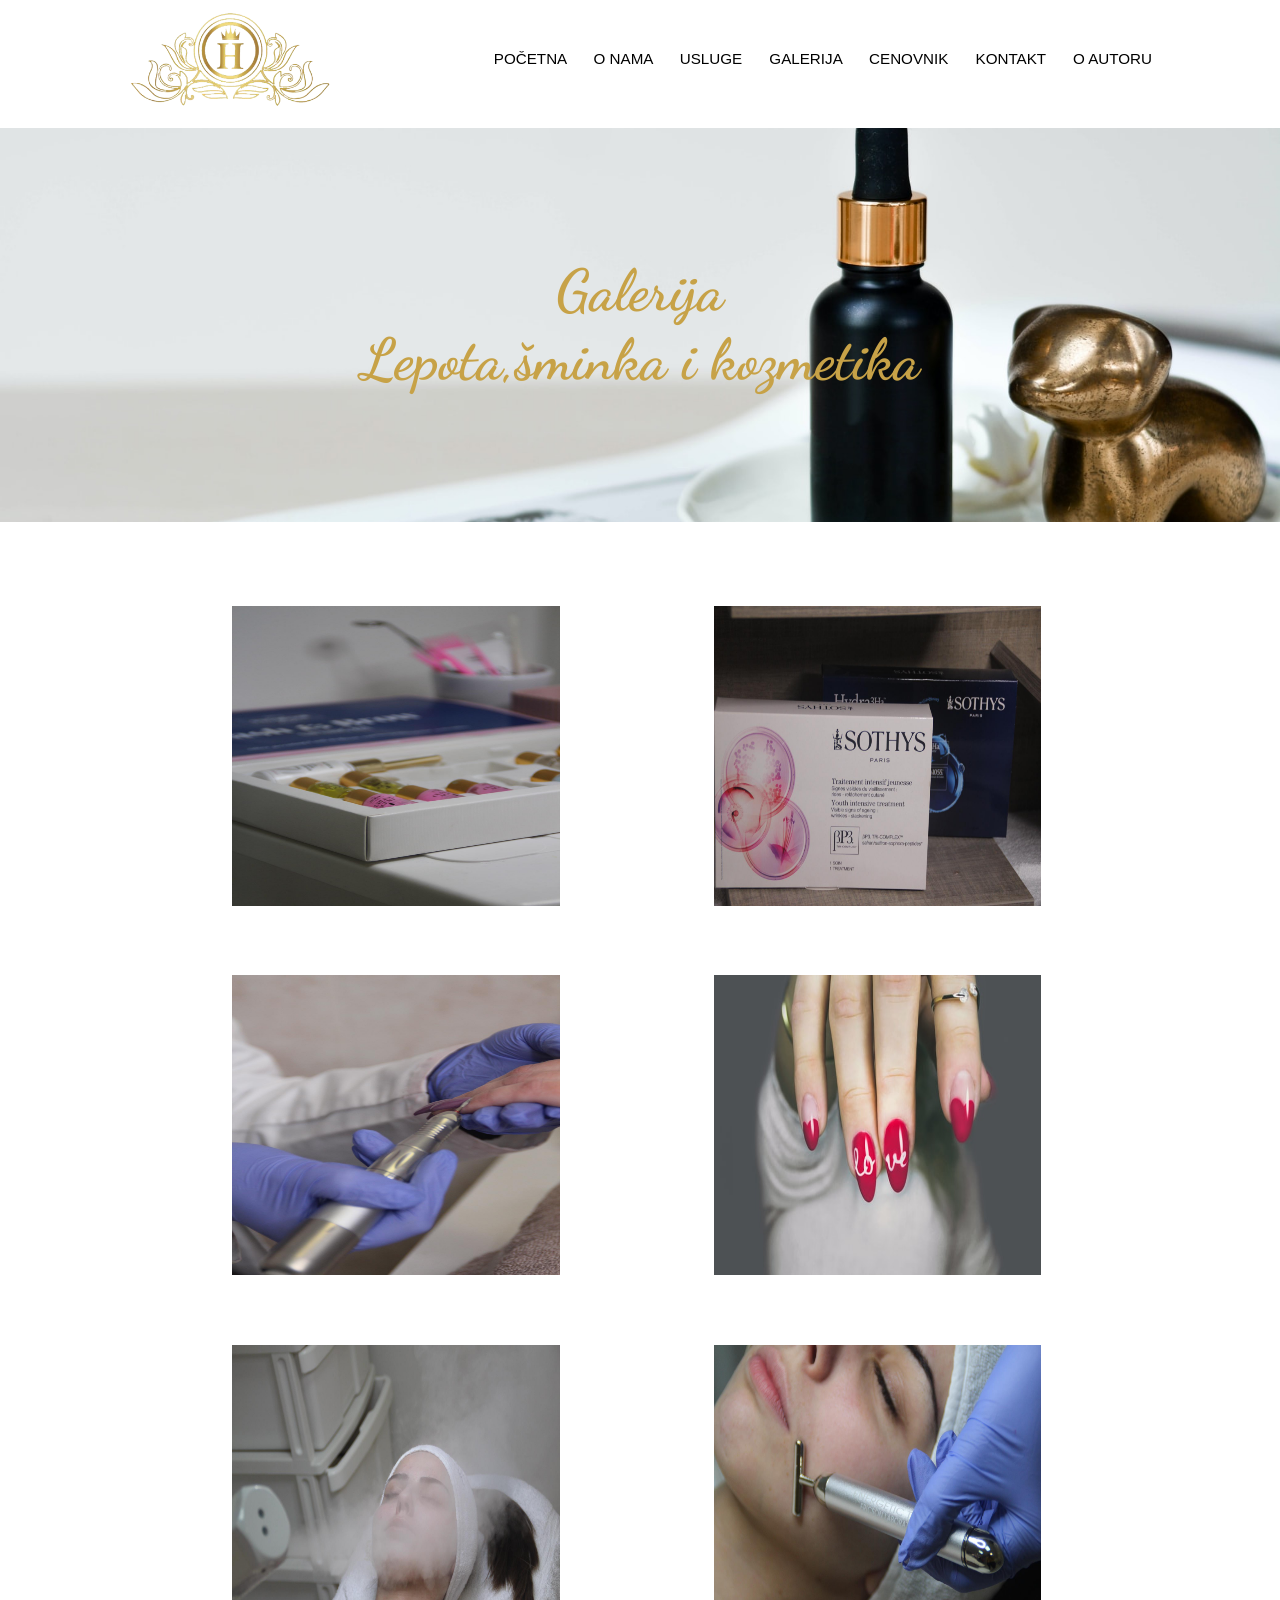
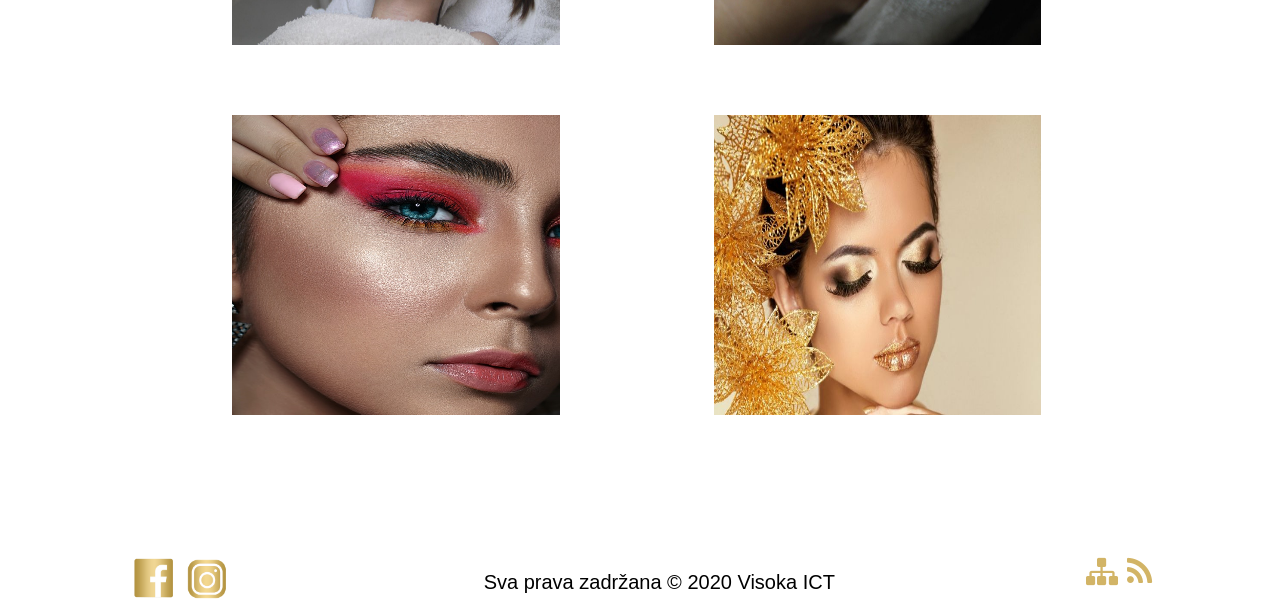
<file: pages/galerija.html>
<!DOCTYPE html>
<html lang="sr-Latn-RS">
	<head>
		<title> Hedona Beauty - galerija </title>
		<link rel="stylesheet" href="https://cdnjs.cloudflare.com/ajax/libs/font-awesome/4.7.0/css/font-awesome.min.css">
		<meta charset="utf-8" />
		<meta name="viewport" content="width=device-width, initial-scale=1.0" >
		<meta name="keywords" content="kozmeticki salon, lepota, kozmeticki salon gornji milanovac" />
		<meta name="description" content="Nalazimo se u centru Gornjeg Milanovca, profesionalna nega, prostor za uživanje"/>
		<meta name="author" content="Bojana Stojanovic" />
		<link rel="shortcut icon" href="../assets/img/logo1.png" />
		<link rel="stylesheet" type="text/css" href="../assets/css/style.css" />
	</head>
	<body>
		<header> 
			<div class="centriranje">
				<div id="logo">
					<a href="index.html"> 
						<img src="../assets/img/logo.png"  alt="logo"/>
					</a>
				</div>
				<nav>
					<ul>
						<li> <a href="index.html"> Početna </a> </li>
						<li> <a href="onama.html"> O nama </a> </li>
						<li> <a href="usluge.html"> Usluge </a> </li>
						<li> <a href="galerija.html"> Galerija </a> </li>
						<li> <a href="cene.html"> Cenovnik </a> </li>
						<li> <a href="concact.html"> Kontakt </a> </li>
						<li> <a href="oautoru.html"> O autoru </a> </li>
					</ul>
				</nav>
				<div class="cleaner"> </div>
			</div>
		</header>
		<div id="pocetnaslika">
			<div id="naslov1">
				<h1> Galerija </h1>
				<h1> Lepota,šminka i kozmetika <h1>
			</div>
		</div>
		<div class="centriranje">
			<div class="region2"  > 
				<div class="galerija"> 
					<img src="../assets/img/ampule.jpg" alt="ampule"/>
				</div>
				<div class="galerija"> 
					<img src="../assets/img/manikir1.jpg" alt="manikir1"/>
				</div>
				<div class="galerija"> 
					<img src="../assets/img/tretman1.jpg" alt="tretman1"/>
				</div>
				<div class="galerija"> 
					<img src="../assets/img/sminka2.jpg" alt="sminka2"/>
				</div>
			</div>
			<div class="region2"> 
				<div class="galerija"> 
					<img src="../assets/img/sothys.jpg" alt="sothys"/>
				</div>
				<div class="galerija"> 
					<img src="../assets/img/nokti.jpg" alt="nokti"/>
				</div>
				<div class="galerija"> 
					<img src="../assets/img/tretman2.jpg" alt="tretman2"/>
				</div>
				<div class="galerija"> 
					<img src="../assets/img/devojka.jpg" alt="devojka"/>
				</div>
			</div>
			<div class="cleaner"> </div>
		</div>
		<footer>
			<div class="centriranje">
				<div id="soc"> 
					<a href="https://www.facebook.com/hedonabeauty/?hl=sr" target="_blank"> <img src="../assets/img/face.png" alt="facebook"/> </a>
					<a href="https://www.instagram.com/hedonabeauty/?hl=sr" target="_blank"> <img src="../assets/img/insta.png" alt="instagram"/> </a>
				</div>
				<div id="copy"> 
					<p> Sva prava zadržana &copy; 2020 Visoka ICT </p>
				</div>
				<div id="sitemaprss"> 
					<a href="sitemap.xml" target="_blank">
						<i class="fa fa-sitemap"></i>
					</a>
					<a href="rss.xml" target="_blank">
						<i class="fa fa-rss"></i>
					</a>			
				</div>
			</div>
		</footer>
	</body>
</html>
</file>
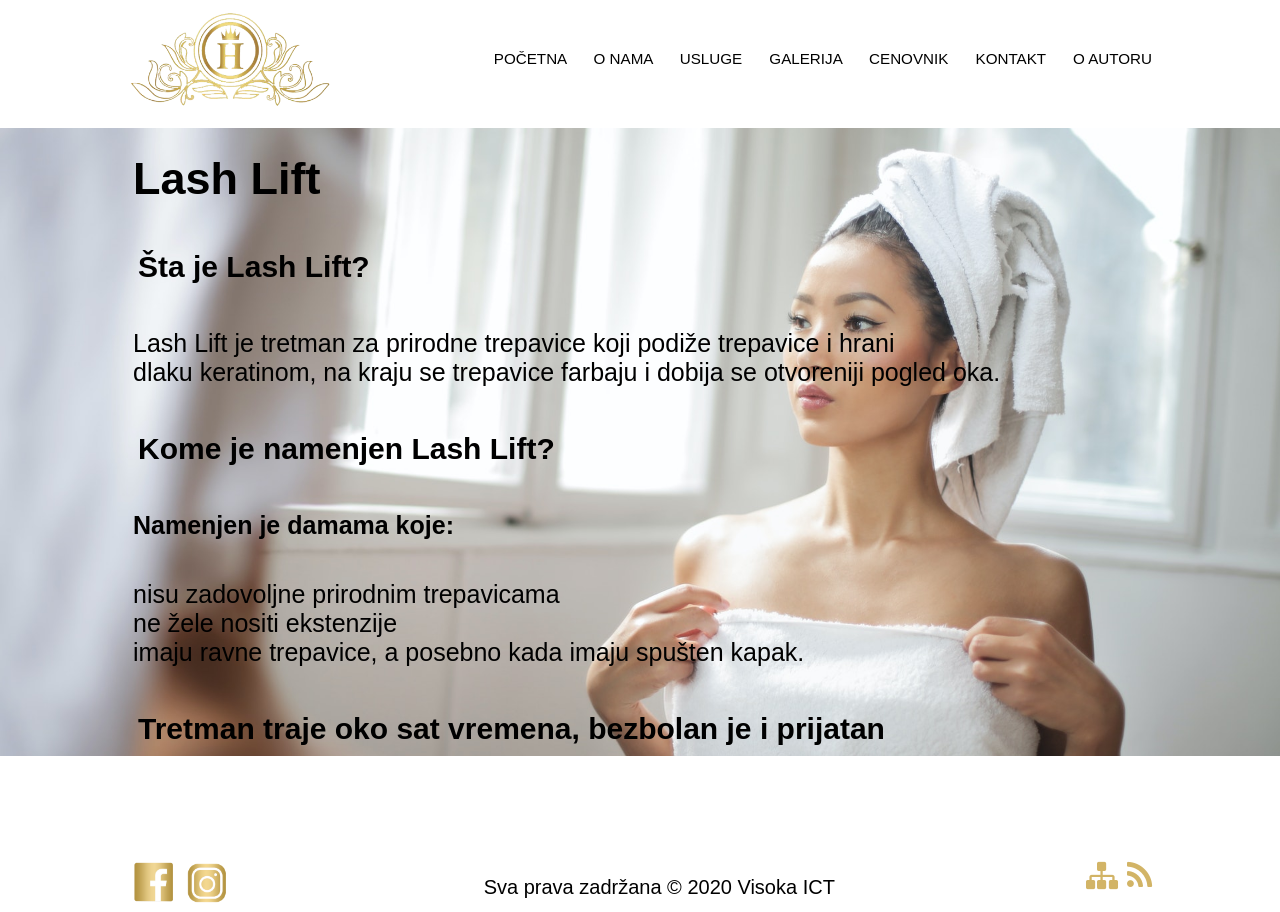
<file: pages/lash.html>
<!DOCTYPE html>
<html lang="sr-Latn-RS">
	<head>
		<title> Hedona Beauty - usluge </title>
		<link rel="stylesheet" href="https://cdnjs.cloudflare.com/ajax/libs/font-awesome/4.7.0/css/font-awesome.min.css">
		<meta charset="utf-8" />
		<meta name="viewport" content="width=device-width, initial-scale=1.0" >
		<meta name="keywords" content="kozmeticki salon, lepota, kozmeticki salon gornji milanovac" />
		<meta name="description" content="Nalazimo se u centru Gornjeg Milanovca, profesionalna nega, prostor za uživanje"/>
		<meta name="author" content="Bojana Stojanovic" />
		<link rel="shortcut icon" href="../assets/img/logo1.png" />
		<link rel="stylesheet" type="text/css" href="../assets/css/style.css" />
	</head>
	<body>
		<header> 
			<div class="centriranje">
				<div id="logo">
					<a href="index.html"> 
						<img src="../assets/img/logo.png"  alt="logo"/>
					</a>
				</div>
				<nav>
					<ul>
						<li> <a href="index.html"> Početna </a> </li>
						<li> <a href="onama.html"> O nama </a> </li>
						<li> <a href="usluge.html"> Usluge </a> </li>
						<li> <a href="galerija.html"> Galerija </a> </li>
						<li> <a href="cene.html"> Cenovnik </a> </li>
						<li> <a href="concact.html"> Kontakt </a> </li>
						<li> <a href="oautoru.html"> O autoru </a> </li>
					</ul>
				</nav>
				<div class="cleaner"> </div>
			</div>
		</header>
		<div id="slika-zena"> 
			<div class="centriranje">
				<div class="tekstsaznajvise">
					<h1> Lash Lift <h1> 
					<h2> Šta je Lash Lift? </h2>
					<p>Lash Lift je tretman za prirodne trepavice koji podiže trepavice i hrani  </br>
					 dlaku keratinom, na kraju se trepavice farbaju i dobija se otvoreniji pogled oka.<br/>
					 </p> 
					<h2> Kome je namenjen Lash Lift? </h2>
					<h3 class="slovah3"> Namenjen je damama koje:</h3>
					<p> nisu zadovoljne prirodnim trepavicama<br/>
					 ne žele nositi ekstenzije <br/>
					 imaju ravne trepavice, a posebno kada imaju spušten kapak.
					</p>
					<h2> Tretman traje oko sat vremena, bezbolan je i prijatan </h2>
				</div>
			</div>	
		</div>
		<footer>
			<div class="centriranje">
				<div id="soc"> 
					<a href="https://www.facebook.com/hedonabeauty/?hl=sr" target="_blank"> <img src="../assets/img/face.png" alt="facebook"/> </a>
					<a href="https://www.instagram.com/hedonabeauty/?hl=sr" target="_blank"> <img src="../assets/img/insta.png" alt="instagram"/> </a>
				</div>
				<div id="copy"> 
					<p> Sva prava zadržana &copy; 2020 Visoka ICT </p>
				</div>
				<div id="sitemaprss"> 
					<a href="sitemap.xml" target="_blank">
						<i class="fa fa-sitemap"></i>
					</a>
					<a href="rss.xml" target="_blank">
						<i class="fa fa-rss"></i>
					</a>			
				</div>
			</div>
		</footer>
	</body>
</html>
</file>
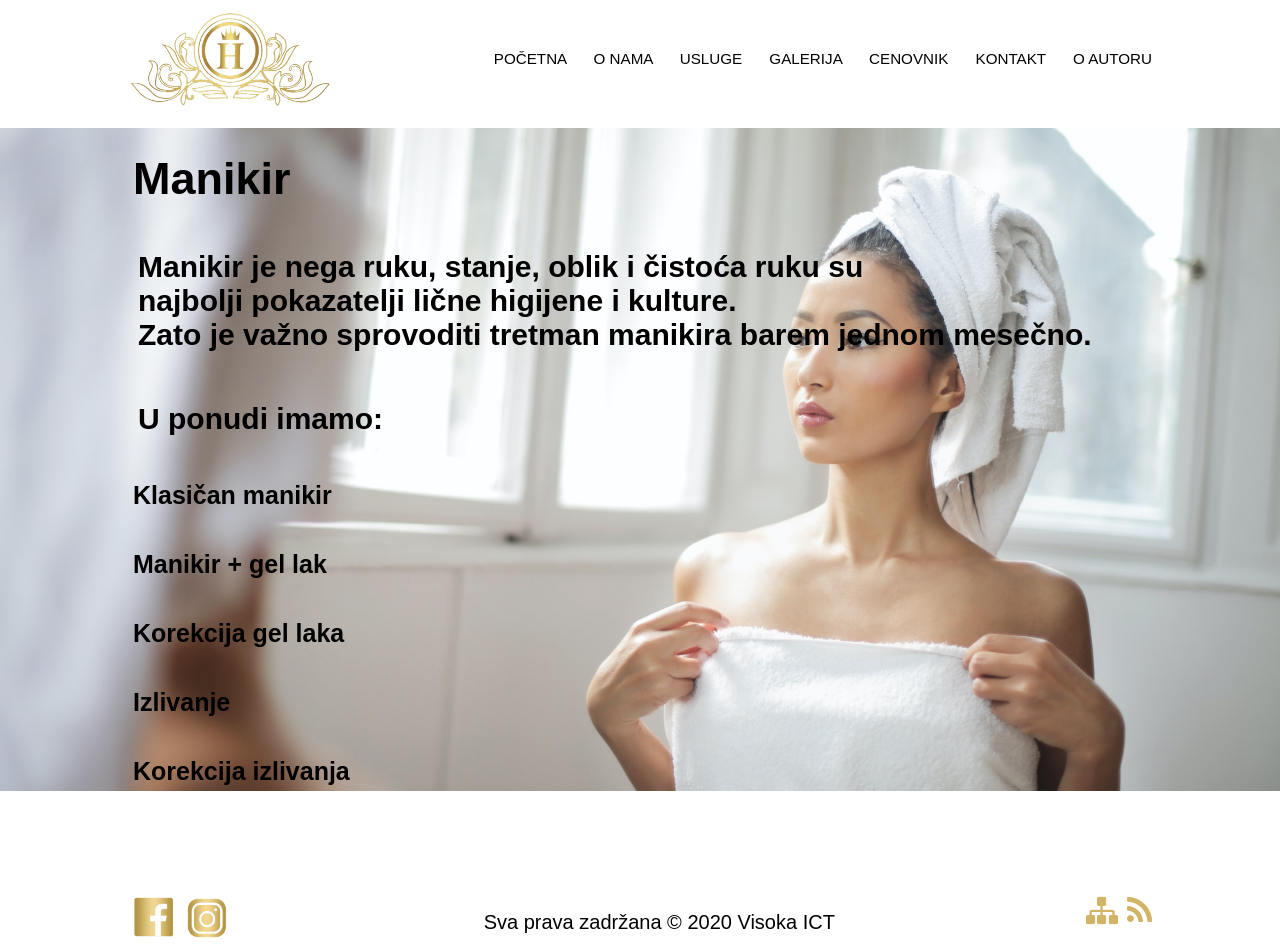
<file: pages/manikir.html>
<!DOCTYPE html>
<html lang="sr-Latn-RS">
	<head>
		<title> Hedona Beauty - usluge </title>
		<link rel="stylesheet" href="https://cdnjs.cloudflare.com/ajax/libs/font-awesome/4.7.0/css/font-awesome.min.css">
		<meta charset="utf-8" />
		<meta name="viewport" content="width=device-width, initial-scale=1.0" >
		<meta name="keywords" content="kozmeticki salon, lepota, kozmeticki salon gornji milanovac" />
		<meta name="description" content="Nalazimo se u centru Gornjeg Milanovca, profesionalna nega, prostor za uživanje"/>
		<meta name="author" content="Bojana Stojanovic" />
		<link rel="shortcut icon" href="../assets/img/logo1.png" />
		<link rel="stylesheet" type="text/css" href="../assets/css/style.css" />
	</head>
	<body>
		<header> 
			<div class="centriranje">
				<div id="logo">
					<a href="index.html"> 
						<img src="../assets/img/logo.png"  alt="logo"/>
					</a>
				</div>
				<nav>
					<ul>
						<li> <a href="index.html"> Početna </a> </li>
						<li> <a href="onama.html"> O nama </a> </li>
						<li> <a href="usluge.html"> Usluge </a> </li>
						<li> <a href="galerija.html"> Galerija </a> </li>
						<li> <a href="cene.html"> Cenovnik </a> </li>
						<li> <a href="concact.html"> Kontakt </a> </li>
						<li> <a href="oautoru.html"> O autoru </a> </li>
					</ul>
				</nav>
				<div class="cleaner"> </div>
			</div>
		</header>
		<div id="slika-zena"> 
			<div class="centriranje">
				<div class="tekstsaznajvise">
					<h1> Manikir <h1> 
					<h2>Manikir je nega ruku, stanje, oblik i čistoća ruku su  <br/>
					najbolji pokazatelji lične higijene i kulture. <br/>
					Zato je važno sprovoditi tretman manikira barem jednom mesečno.
					</h2>
					<h2> U ponudi imamo: </h2>
					<h3 class="slovah3"> Klasičan manikir </h3>
					<h3 class="slovah3">Manikir + gel lak </h3>
					<h3 class="slovah3">Korekcija gel laka </h3>
					<h3 class="slovah3">Izlivanje </h3>
					<h3 class="slovah3">Korekcija izlivanja </h3>
				</div>
			</div>	
		</div>
		<footer>
			<div class="centriranje">
				<div id="soc"> 
					<a href="https://www.facebook.com/hedonabeauty/?hl=sr" target="_blank"> <img src="../assets/img/face.png" alt="facebook"/> </a>
					<a href="https://www.instagram.com/hedonabeauty/?hl=sr" target="_blank"> <img src="../assets/img/insta.png" alt="instagram"/> </a>
				</div>
				<div id="copy"> 
					<p> Sva prava zadržana &copy; 2020 Visoka ICT </p>
				</div>
				<div id="sitemaprss"> 
					<a href="sitemap.xml" target="_blank">
						<i class="fa fa-sitemap"></i>
					</a>
					<a href="rss.xml" target="_blank">
						<i class="fa fa-rss"></i>
					</a>			
				</div>
			</div>
		</footer>
	</body>
</html>
</file>
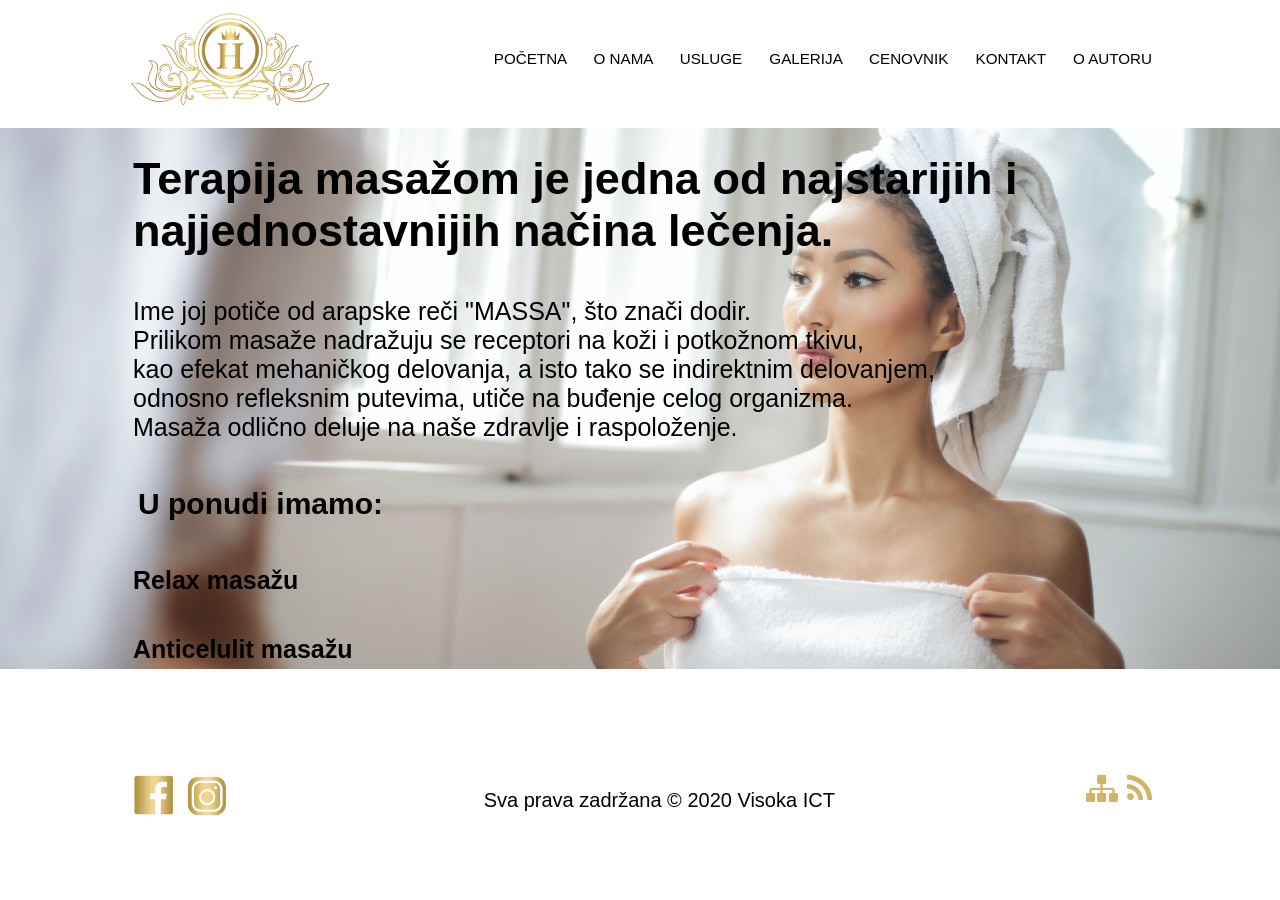
<file: pages/masaze.html>
<!DOCTYPE html>
<html lang="sr-Latn-RS">
	<head>
		<title> Hedona Beauty - usluge </title>
		<link rel="stylesheet" href="https://cdnjs.cloudflare.com/ajax/libs/font-awesome/4.7.0/css/font-awesome.min.css">
		<meta charset="utf-8" />
		<meta name="viewport" content="width=device-width, initial-scale=1.0" >
		<meta name="keywords" content="kozmeticki salon, lepota, kozmeticki salon gornji milanovac" />
		<meta name="description" content="Nalazimo se u centru Gornjeg Milanovca, profesionalna nega, prostor za uživanje"/>
		<meta name="author" content="Bojana Stojanovic" />
		<link rel="shortcut icon" href="../assets/img/logo1.png" />
		<link rel="stylesheet" type="text/css" href="../assets/css/style.css" />
	</head>
	<body>
		<header> 
			<div class="centriranje">
				<div id="logo">
					<a href="index.html"> 
						<img src="../assets/img/logo.png"  alt="logo"/>
					</a>
				</div>
				<nav>
					<ul>
						<li> <a href="index.html"> Početna </a> </li>
						<li> <a href="onama.html"> O nama </a> </li>
						<li> <a href="usluge.html"> Usluge </a> </li>
						<li> <a href="galerija.html"> Galerija </a> </li>
						<li> <a href="cene.html"> Cenovnik </a> </li>
						<li> <a href="concact.html"> Kontakt </a> </li>
						<li> <a href="oautoru.html"> O autoru </a> </li>
					</ul>
				</nav>
				<div class="cleaner"> </div>
			</div>
		</header>
		<div id="slika-zena"> 
			<div class="centriranje">
				<div class="tekstsaznajvise">
					<h1> Terapija masažom je jedna od najstarijih i <br/>
					najjednostavnijih načina lečenja.
					</h1>
					<p> Ime joj potiče od arapske reči "MASSA", što znači dodir. <br/>
					Prilikom masaže nadražuju se receptori na koži i potkožnom tkivu, <br/>
					kao efekat mehaničkog delovanja, a isto tako se indirektnim delovanjem, <br/>
					odnosno refleksnim putevima, utiče na buđenje celog organizma. <br/>
					Masaža odlično deluje na naše zdravlje i raspoloženje. <br/>
					</p>
					<h2> U ponudi imamo: </h2>
					<h3 class="slovah3"> Relax masažu </h3>
					<h3 class="slovah3"> Anticelulit masažu </h3>
				</div>
			</div>	
		</div>
		<footer>
			<div class="centriranje">
				<div id="soc"> 
					<a href="https://www.facebook.com/hedonabeauty/?hl=sr" target="_blank"> <img src="../assets/img/face.png" alt="facebook"/> </a>
					<a href="https://www.instagram.com/hedonabeauty/?hl=sr" target="_blank"> <img src="../assets/img/insta.png" alt="instagram"/> </a>
				</div>
				<div id="copy"> 
					<p> Sva prava zadržana &copy; 2020 Visoka ICT </p>
				</div>
				<div id="sitemaprss"> 
					<a href="sitemap.xml" target="_blank">
						<i class="fa fa-sitemap"></i>
					</a>
					<a href="rss.xml" target="_blank">
						<i class="fa fa-rss"></i>
					</a>			
				</div>
			</div>
		</footer>
	</body>
</html>
</file>
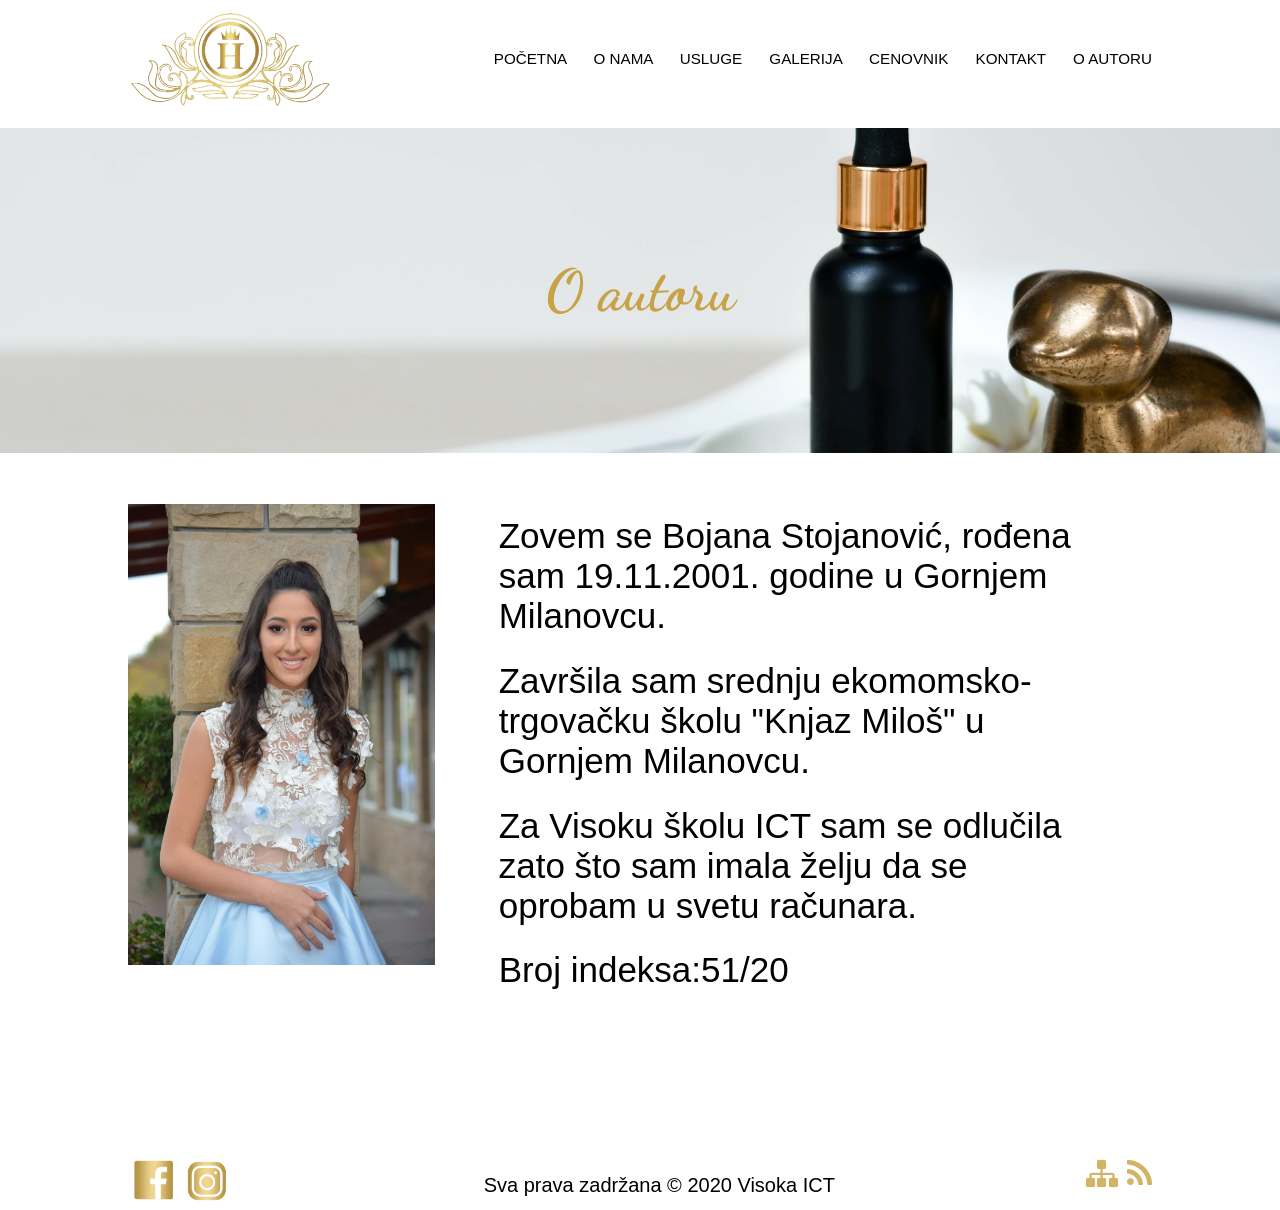
<file: pages/oautoru.html>
<!DOCTYPE html>
<html lang="sr-Latn-RS">
	<head>
		<title> Hedona Beauty - o autoru </title>
		<link rel="stylesheet" href="https://cdnjs.cloudflare.com/ajax/libs/font-awesome/4.7.0/css/font-awesome.min.css">
		<meta charset="utf-8" />
		<meta name="viewport" content="width=device-width, initial-scale=1.0" >
		<meta name="keywords" content="kozmeticki salon, lepota, kozmeticki salon gornji milanovac" />
		<meta name="description" content="Nalazimo se u centru Gornjeg Milanovca, profesionalna nega, prostor za uživanje"/>
		<meta name="author" content="Bojana Stojanovic" />
		<link rel="shortcut icon" href="../assets/img/logo1.png" />
		<link rel="stylesheet" type="text/css" href="../assets/css/style.css" />
	</head>
	<body>
		<header> 
			<div class="centriranje">
				<div id="logo">
					<a href="index.html"> 
						<img src="../assets/img/logo.png"  alt="logo"/>
					</a>
				</div>
				<nav>
					<ul>
						<li> <a href="index.html"> Početna </a> </li>
						<li> <a href="onama.html"> O nama </a> </li>
						<li> <a href="usluge.html"> Usluge </a> </li>
						<li> <a href="galerija.html"> Galerija </a> </li>
						<li> <a href="cene.html"> Cenovnik </a> </li>
						<li> <a href="concact.html"> Kontakt </a> </li>
						<li> <a href="oautoru.html"> O autoru </a> </li>
					</ul>
				</nav>
				<div class="cleaner"> </div>
			</div>
		</header>
		<div id="pocetnaslika">
			<div id="naslov1">
				<h1> O autoru</h1>
			</div>
		</div>
		<div class="centriranje"> 
			<div id="mojaslika"> 
				<img src="../assets/img/mojaslika.jpg" alt="mojaslika"/>
			</div>
			<div id="oautoru"> 
				<p> Zovem se Bojana Stojanović, rođena sam 19.11.2001. godine u Gornjem Milanovcu. </p> 
				<p> Završila sam srednju ekomomsko-trgovačku školu "Knjaz Miloš" u Gornjem Milanovcu. </p> 
				<p> Za Visoku školu ICT sam se odlučila zato što sam imala želju da se oprobam u svetu računara. </p>
				<p> Broj indeksa:51/20 </p>
			</div>
			<div class="cleaner"> </div>
		</div>
		<footer>
			<div class="centriranje">
				<div id="soc"> 
					<a href="https://www.facebook.com/hedonabeauty/?hl=sr" target="_blank"> <img src="../assets/img/face.png" alt="facebook"/> </a>
					<a href="https://www.instagram.com/hedonabeauty/?hl=sr" target="_blank"> <img src="../assets/img/insta.png" alt="instagram"/> </a>
				</div>
				<div id="copy"> 
					<p> Sva prava zadržana &copy; 2020 Visoka ICT </p>
				</div>
				<div id="sitemaprss"> 
					<a href="sitemap.xml" target="_blank">
						<i class="fa fa-sitemap"></i>
					</a>
					<a href="rss.xml" target="_blank">
						<i class="fa fa-rss"></i>
					</a>			
				</div>
			</div>
		</footer>
	</body>	
</html>
</file>
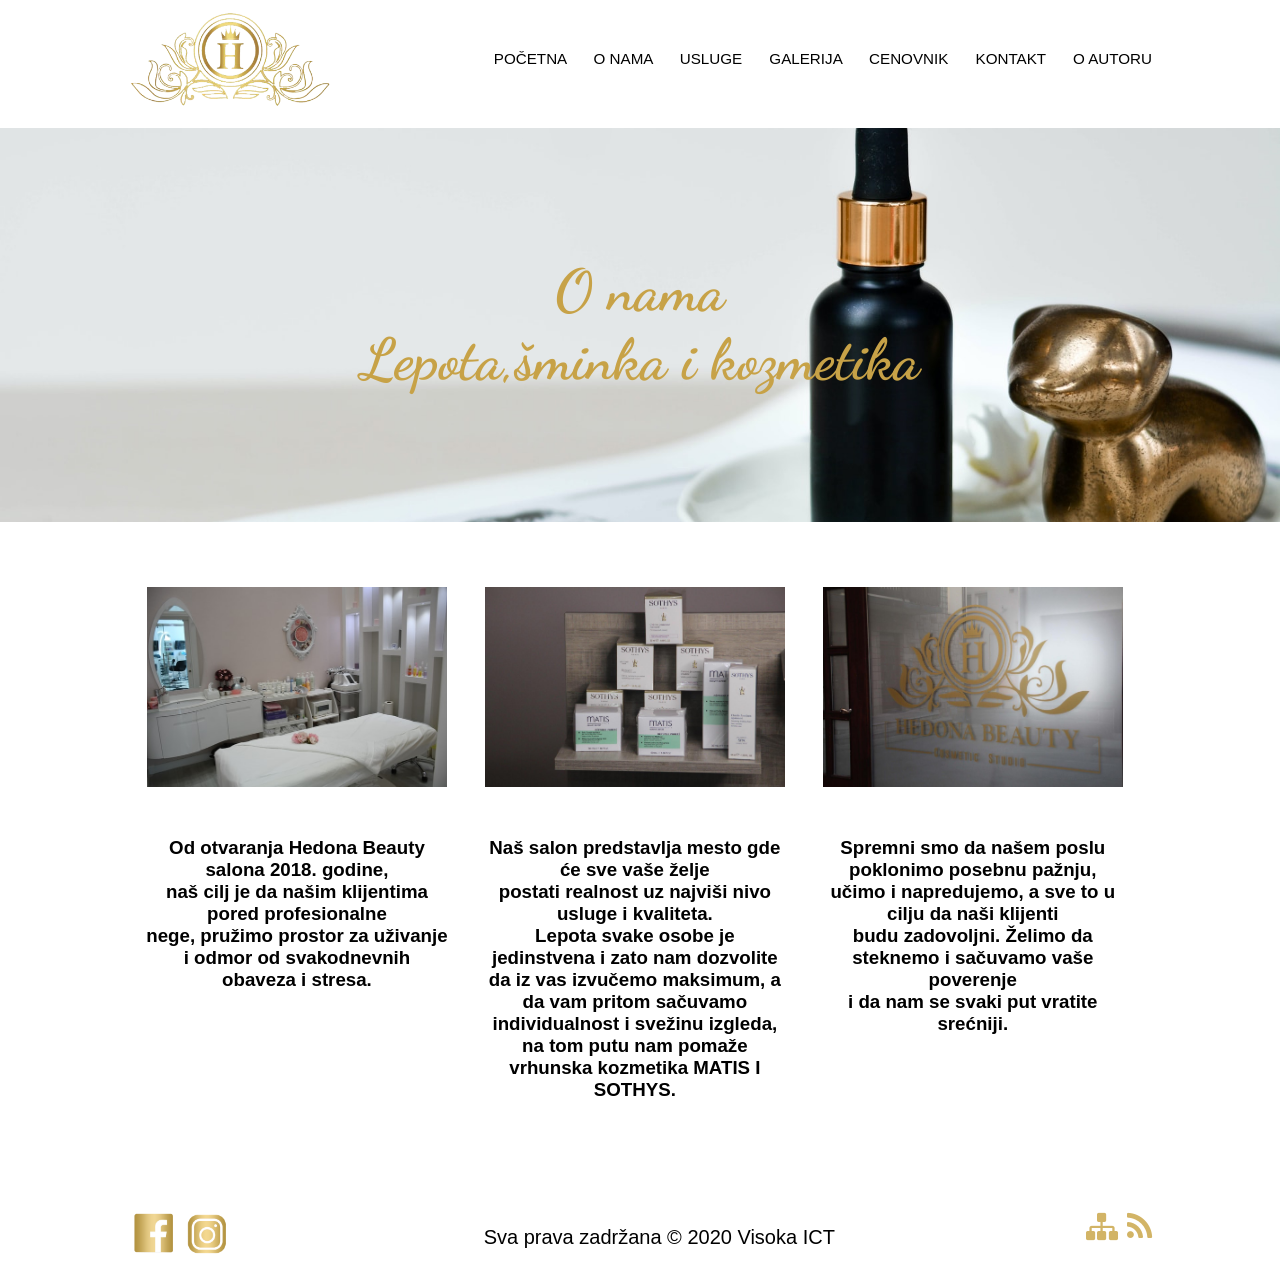
<file: pages/onama.html>
<!DOCTYPE html>
<html lang="sr-Latn-RS">
	<head>
		<title> Hedona Beauty - o nama </title>
		<link rel="stylesheet" href="https://cdnjs.cloudflare.com/ajax/libs/font-awesome/4.7.0/css/font-awesome.min.css">
		<meta charset="utf-8" />
		<meta name="viewport" content="width=device-width, initial-scale=1.0" >
		<meta name="keywords" content="kozmeticki salon, lepota, kozmeticki salon gornji milanovac" />
		<meta name="description" content="Nalazimo se u centru Gornjeg Milanovca, profesionalna nega, prostor za uživanje"/>
		<meta name="author" content="Bojana Stojanovic" />
		<link rel="shortcut icon" href="../assets/img/logo1.png" />
		<link rel="stylesheet" type="text/css" href="../assets/css/style.css" />
	</head>
	<body>
		<header> 
			<div class="centriranje">
				<div id="logo">
					<a href="index.html"> 
						<img src="../assets/img/logo.png"  alt="logo"/>
					</a>
				</div>
				<nav>
					<ul>
						<li> <a href="index.html"> Početna </a> </li>
						<li> <a href="onama.html"> O nama </a> </li>
						<li> <a href="usluge.html"> Usluge </a> </li>
						<li> <a href="galerija.html"> Galerija </a> </li>
						<li> <a href="cene.html"> Cenovnik </a> </li>
						<li> <a href="concact.html"> Kontakt </a> </li>
						<li> <a href="oautoru.html"> O autoru </a> </li>
					</ul>
				</nav>
				<div class="cleaner"> </div>
			</div>
		</header>
		<div id="pocetnaslika">
			<div id="naslov1">
				<h1> O nama </h1>
				<h1> Lepota,šminka i kozmetika <h1>
			</div>
		</div>
		<div class="centriranje">
			<div class="kolona">
				<div id="krevet" class="zajednickaslika"> </div>
				<div class="tekst1"> 
					<h3> Od otvaranja Hedona Beauty salona 2018. godine, <br/>
					naš cilj je da našim klijentima pored profesionalne <br/>
					nege, pružimo prostor za uživanje i odmor od svakodnevnih <br/>
					obaveza i stresa.
					</h3>
				</div>
			</div>

			<div class="kolona">
				<div id="matis" class="zajednickaslika"> </div>
				<div class="tekst1"> 
					<h3>Naš salon predstavlja mesto gde će sve vaše želje <br/>
					postati realnost uz najviši nivo usluge i kvaliteta.<br/>
					Lepota svake osobe je jedinstvena i zato nam dozvolite <br/>
					da iz vas izvučemo maksimum, a da vam pritom sačuvamo <br/>
					individualnost i svežinu izgleda, na tom putu nam pomaže <br/>
					vrhunska kozmetika MATIS I SOTHYS.
					</h3>
				</div>
			</div>

			<div class="kolona">
				<div id="hedona" class="zajednickaslika"> </div>
				<div class="tekst1"> 
					<h3> Spremni smo da našem poslu poklonimo posebnu pažnju, <br/>
					učimo i napredujemo, a sve to u cilju da naši klijenti <br/>
					budu zadovoljni. Želimo da steknemo i sačuvamo vaše poverenje <br/>
					i da nam se svaki put vratite srećniji. 
					</h3>
				</div>
			</div>
		</div>
		<footer>
			<div class="centriranje">
				<div id="soc"> 
					<a href="https://www.facebook.com/hedonabeauty/?hl=sr" target="_blank"> <img src="../assets/img/face.png" alt="facebook"/> </a>
					<a href="https://www.instagram.com/hedonabeauty/?hl=sr" target="_blank"> <img src="../assets/img/insta.png" alt="instagram"/> </a>
				</div>
				<div id="copy"> 
					<p> Sva prava zadržana &copy; 2020 Visoka ICT </p>
				</div>
				<div id="sitemaprss"> 
					<a href="sitemap.xml" target="_blank">
						<i class="fa fa-sitemap"></i>
					</a>
					<a href="rss.xml" target="_blank">
						<i class="fa fa-rss"></i>
					</a>			
				</div>
			</div>
		</footer>
	</body>
</html>
</file>
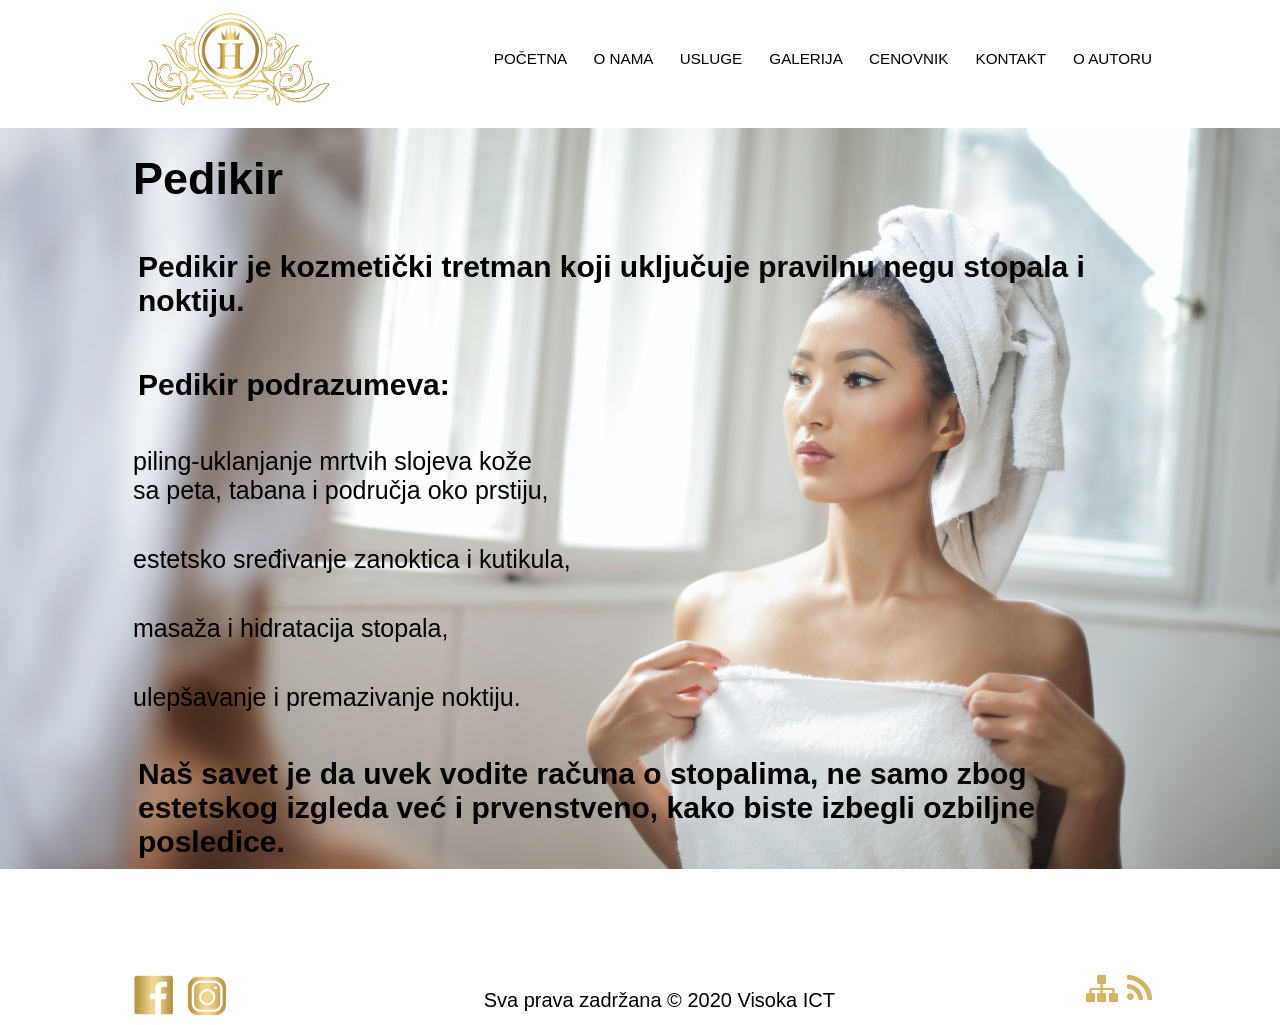
<file: pages/pedikir.html>
<!DOCTYPE html>
<html lang="sr-Latn-RS">
	<head>
		<title> Hedona Beauty - usluge </title>
		<link rel="stylesheet" href="https://cdnjs.cloudflare.com/ajax/libs/font-awesome/4.7.0/css/font-awesome.min.css">
		<meta charset="utf-8" />
		<meta name="viewport" content="width=device-width, initial-scale=1.0" >
		<meta name="keywords" content="kozmeticki salon, lepota, kozmeticki salon gornji milanovac" />
		<meta name="description" content="Nalazimo se u centru Gornjeg Milanovca, profesionalna nega, prostor za uživanje"/>
		<meta name="author" content="Bojana Stojanovic" />
		<link rel="shortcut icon" href="../assets/img/logo1.png" />
		<link rel="stylesheet" type="text/css" href="../assets/css/style.css" />
	</head>
	<body>
		<header> 
			<div class="centriranje">
				<div id="logo">
					<a href="index.html"> 
						<img src="../assets/img/logo.png"  alt="logo"/>
					</a>
				</div>
				<nav>
					<ul>
						<li> <a href="index.html"> Početna </a> </li>
						<li> <a href="onama.html"> O nama </a> </li>
						<li> <a href="usluge.html"> Usluge </a> </li>
						<li> <a href="galerija.html"> Galerija </a> </li>
						<li> <a href="cene.html"> Cenovnik </a> </li>
						<li> <a href="concact.html"> Kontakt </a> </li>
						<li> <a href="oautoru.html"> O autoru </a> </li>
					</ul>
				</nav>
				<div class="cleaner"> </div>
			</div>
		</header>
		<div id="slika-zena"> 
			<div class="centriranje">
				<div class="tekstsaznajvise">
					<h1> Pedikir <h1> 
					<h2>Pedikir je kozmetički tretman koji uključuje pravilnu negu stopala i noktiju. </h2>
					<h2> Pedikir podrazumeva: </h2>
					<p> piling-uklanjanje mrtvih slojeva kože <br/>
					sa peta, tabana i područja oko prstiju,
					</p>
					<p>estetsko sređivanje zanoktica i kutikula, </p>
					<p>masaža i hidratacija stopala, </p>
					<p>ulepšavanje i premazivanje noktiju. </p>
					<h2> Naš savet je da uvek vodite računa o stopalima, ne samo zbog <br/>
					estetskog izgleda već i prvenstveno, kako biste izbegli ozbiljne posledice.
					</h2>
				</div>
			</div>	
		</div>
		<footer>
			<div class="centriranje">
				<div id="soc"> 
					<a href="https://www.facebook.com/hedonabeauty/?hl=sr" target="_blank"> <img src="../assets/img/face.png" alt="facebook"/> </a>
					<a href="https://www.instagram.com/hedonabeauty/?hl=sr" target="_blank"> <img src="../assets/img/insta.png" alt="instagram"/> </a>
				</div>
				<div id="copy"> 
					<p> Sva prava zadržana &copy; 2020 Visoka ICT </p>
				</div>
				<div id="sitemaprss"> 
					<a href="sitemap.xml" target="_blank">
						<i class="fa fa-sitemap"></i>
					</a>
					<a href="rss.xml" target="_blank">
						<i class="fa fa-rss"></i>
					</a>			
				</div>
			</div>
		</footer>
	</body>
</html>
</file>
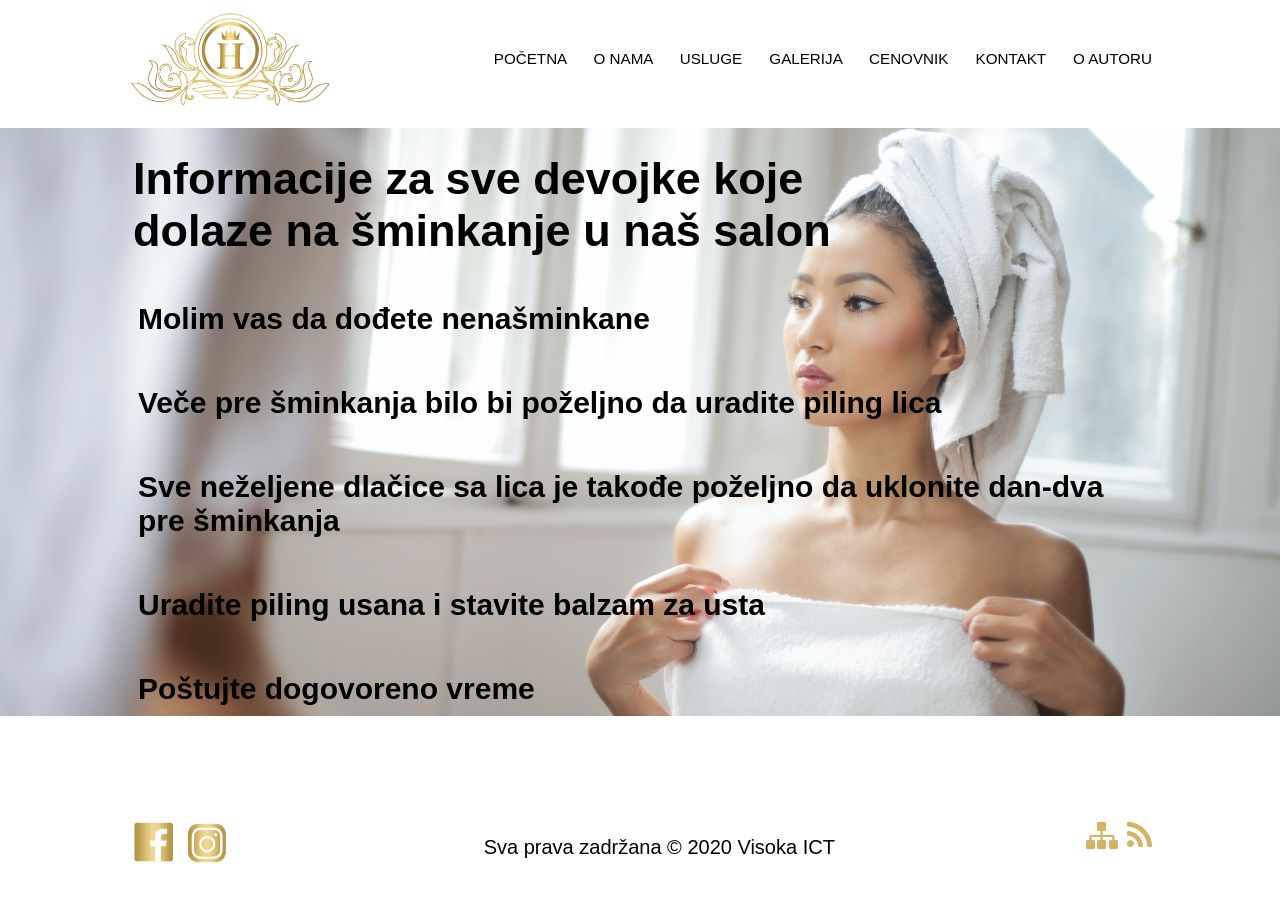
<file: pages/sminka.html>
<!DOCTYPE html>
<html lang="sr-Latn-RS">
	<head>
		<title> Hedona Beauty - usluge </title>
		<link rel="stylesheet" href="https://cdnjs.cloudflare.com/ajax/libs/font-awesome/4.7.0/css/font-awesome.min.css">
		<meta charset="utf-8" />
		<meta name="viewport" content="width=device-width, initial-scale=1.0" >
		<meta name="keywords" content="kozmeticki salon, lepota, kozmeticki salon gornji milanovac" />
		<meta name="description" content="Nalazimo se u centru Gornjeg Milanovca, profesionalna nega, prostor za uživanje"/>
		<meta name="author" content="Bojana Stojanovic" />
		<link rel="shortcut icon" href="../assets/img/logo1.png" />
		<link rel="stylesheet" type="text/css" href="../assets/css/style.css" />
	</head>
	<body>
		<header> 
			<div class="centriranje">
				<div id="logo">
					<a href="index.html"> 
						<img src="../assets/img/logo.png"  alt="logo"/>
					</a>
				</div>
				<nav>
					<ul>
						<li> <a href="index.html"> Početna </a> </li>
						<li> <a href="onama.html"> O nama </a> </li>
						<li> <a href="usluge.html"> Usluge </a> </li>
						<li> <a href="galerija.html"> Galerija </a> </li>
						<li> <a href="cene.html"> Cenovnik </a> </li>
						<li> <a href="concact.html"> Kontakt </a> </li>
						<li> <a href="oautoru.html"> O autoru </a> </li>
					</ul>
				</nav>
				<div class="cleaner"> </div>
			</div>
		</header>
		<div id="slika-zena"> 
			<div class="centriranje"> 
				<div class="tekstsaznajvise">
					<h1> Informacije za sve devojke koje <br/>
					dolaze na šminkanje u naš salon </h1>
					<h2> Molim vas da dođete nenašminkane </h2>
					<h2> Veče pre šminkanja bilo bi poželjno da uradite piling lica </h2>
					<h2> Sve neželjene dlačice sa lica je takođe poželjno da uklonite dan-dva pre šminkanja </h2>
					<h2> Uradite piling usana i stavite balzam za usta </h2>
					<h2> Poštujte dogovoreno vreme </h2>
				</div>
			</div>	
		</div>
		<footer>
			<div class="centriranje">
				<div id="soc"> 
					<a href="https://www.facebook.com/hedonabeauty/?hl=sr" target="_blank"> <img src="../assets/img/face.png" alt="facebook"/> </a>
					<a href="https://www.instagram.com/hedonabeauty/?hl=sr" target="_blank"> <img src="../assets/img/insta.png" alt="instagram"/> </a>
				</div>
				<div id="copy"> 
					<p> Sva prava zadržana &copy; 2020 Visoka ICT </p>
				</div>
				<div id="sitemaprss"> 
					<a href="sitemap.xml" target="_blank">
						<i class="fa fa-sitemap"></i>
					</a>
					<a href="rss.xml" target="_blank">
						<i class="fa fa-rss"></i>
					</a>			
				</div>
			</div>
		</footer>
	</body>
</html>
</file>
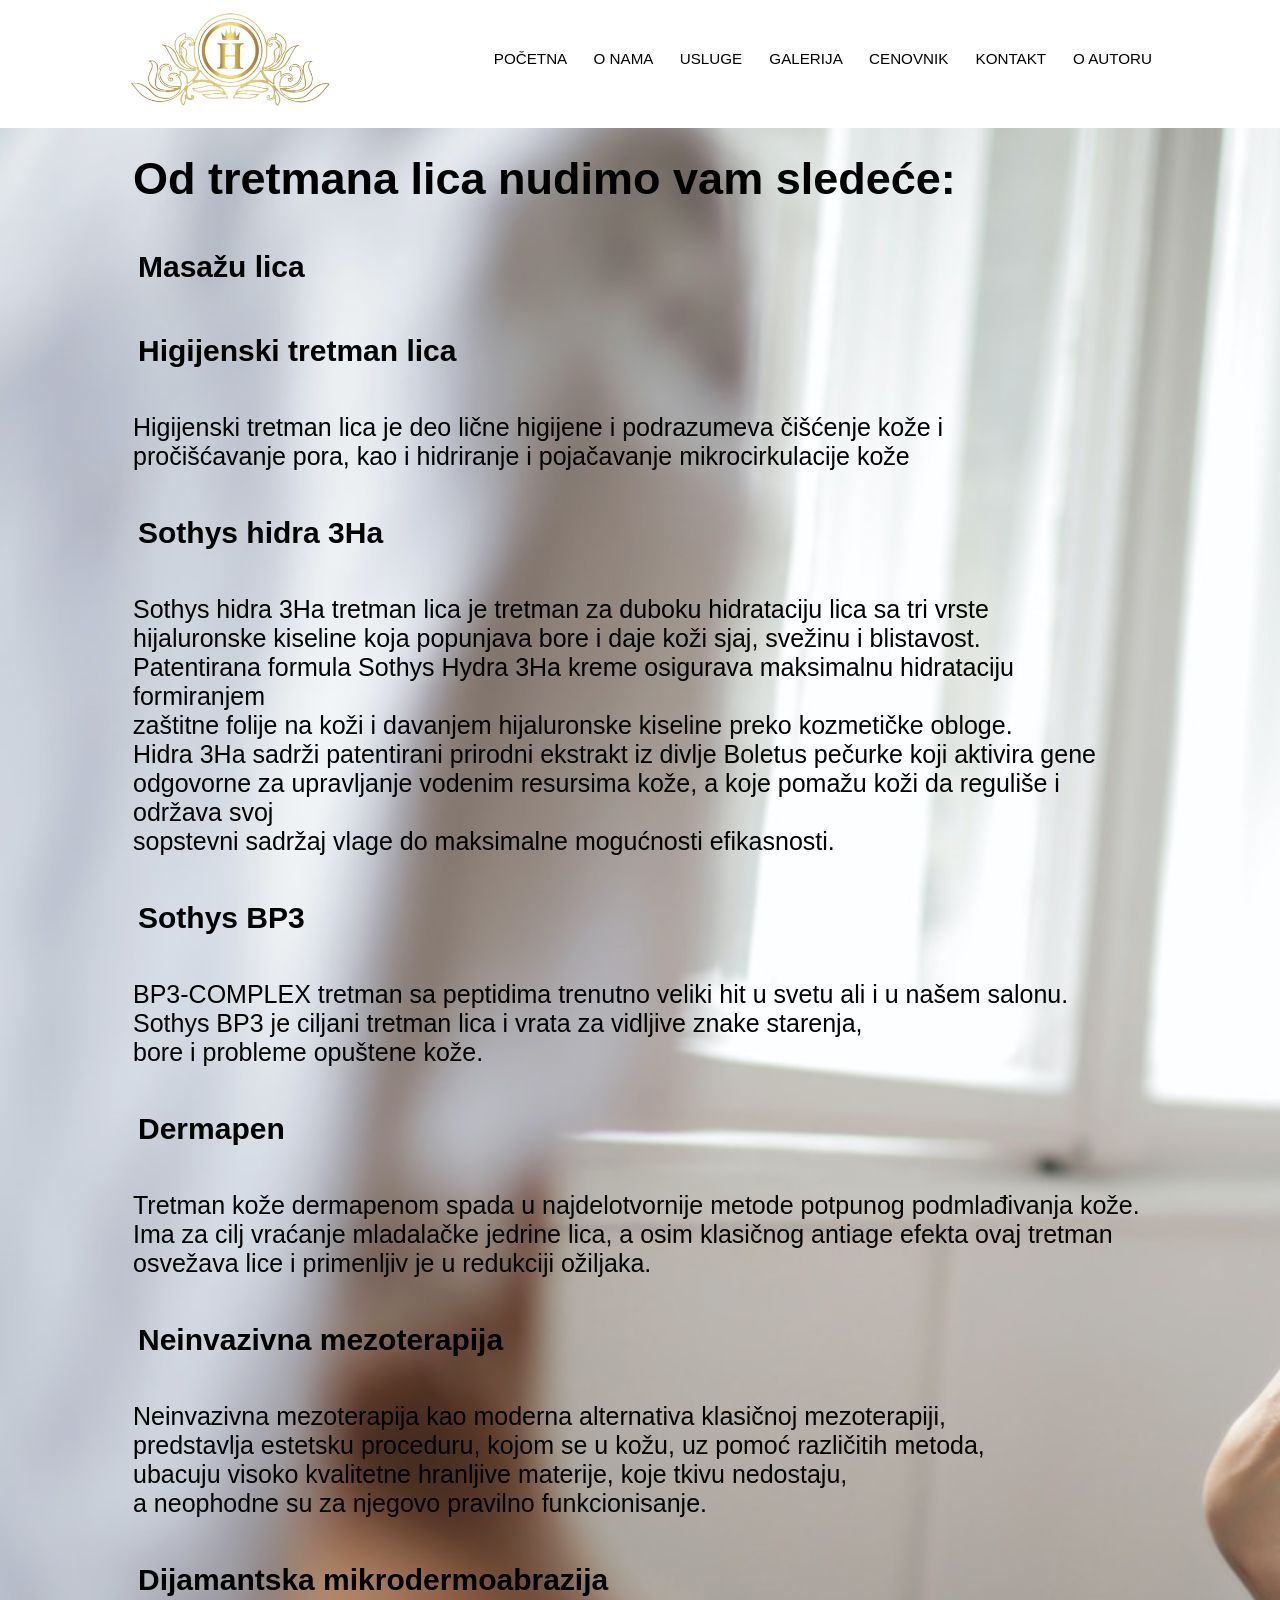
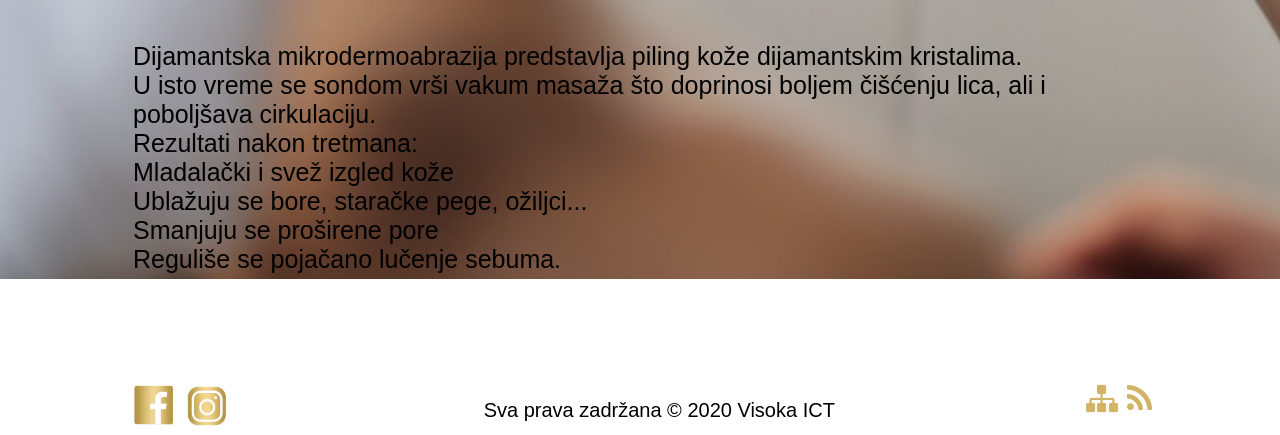
<file: pages/tretmanilica.html>
<!DOCTYPE html>
<html lang="sr-Latn-RS">
	<head>
		<title> Hedona Beauty - usluge </title>
		<link rel="stylesheet" href="https://cdnjs.cloudflare.com/ajax/libs/font-awesome/4.7.0/css/font-awesome.min.css">
		<meta charset="utf-8" />
		<meta name="viewport" content="width=device-width, initial-scale=1.0" >
		<meta name="keywords" content="kozmeticki salon, lepota, kozmeticki salon gornji milanovac" />
		<meta name="description" content="Nalazimo se u centru Gornjeg Milanovca, profesionalna nega, prostor za uživanje"/>
		<meta name="author" content="Bojana Stojanovic" />
		<link rel="shortcut icon" href="../assets/img/logo1.png" />
		<link rel="stylesheet" type="text/css" href="../assets/css/style.css" />
	</head>
	<body>
		<header> 
			<div class="centriranje">
				<div id="logo">
					<a href="index.html"> 
						<img src="../assets/img/logo.png"  alt="logo"/>
					</a>
				</div>
				<nav>
					<ul>
						<li> <a href="index.html"> Početna </a> </li>
						<li> <a href="onama.html"> O nama </a> </li>
						<li> <a href="usluge.html"> Usluge </a> </li>
						<li> <a href="galerija.html"> Galerija </a> </li>
						<li> <a href="cene.html"> Cenovnik </a> </li>
						<li> <a href="concact.html"> Kontakt </a> </li>
						<li> <a href="oautoru.html"> O autoru </a> </li>
					</ul>
				</nav>
				<div class="cleaner"> </div>
			</div>
		</header>
		<div id="slika-zena">
			<div class="centriranje">
				<div class="tekstsaznajvise">
					<h1 > Od tretmana lica nudimo vam sledeće: </h1>
					<h2> Masažu lica</h2>
					<h2> Higijenski tretman lica </h2>
					<p>Higijenski tretman lica je deo lične higijene i podrazumeva čišćenje kože i <br/>
					pročišćavanje pora, kao i hidriranje i pojačavanje mikrocirkulacije kože 
					</p>
					<h2> Sothys hidra 3Ha	</h2>
					<p> Sothys hidra 3Ha tretman lica je tretman za duboku hidrataciju lica sa tri vrste <br/>
					hijaluronske kiseline koja popunjava bore i daje koži sjaj, svežinu i blistavost. <br/>
					Patentirana formula Sothys Hydra 3Ha kreme osigurava maksimalnu hidrataciju formiranjem <br/>
					zaštitne folije na koži i davanjem hijaluronske kiseline preko kozmetičke obloge. <br/>
					Hidra 3Ha sadrži patentirani prirodni ekstrakt iz divlje Boletus pečurke koji aktivira gene <br/>
					odgovorne za upravljanje vodenim resursima kože, a koje pomažu koži da reguliše i održava svoj <br/>
					sopstevni sadržaj vlage do maksimalne mogućnosti efikasnosti.
					</p>
					<h2> Sothys BP3	</h2>
					<p>BP3-COMPLEX tretman sa peptidima trenutno veliki hit u svetu ali i u našem salonu.<br/>
					Sothys BP3 je ciljani tretman lica i vrata za vidljive znake starenja,<br/>
					bore i probleme opuštene kože.<br/>
					</p>
					<h2> Dermapen </h2>
					<p>
					Tretman kože dermapenom spada u najdelotvornije metode potpunog podmlađivanja kože.<br/>
					Ima za cilj vraćanje mladalačke jedrine lica, a osim klasičnog antiage efekta ovaj tretman <br/>
					osvežava lice i primenljiv je u redukciji ožiljaka.
					</p>
					<h2>Neinvazivna mezoterapija </h2>
					<p> Neinvazivna mezoterapija kao moderna alternativa klasičnoj mezoterapiji, <br/>
					predstavlja estetsku proceduru, kojom se u kožu, uz pomoć različitih metoda, <br/>
					ubacuju visoko kvalitetne hranljive materije, koje tkivu nedostaju, <br/>
					a neophodne su za njegovo pravilno funkcionisanje. <br/>
					</p>
					<h2>Dijamantska mikrodermoabrazija	 </h2>
					<p> Dijamantska mikrodermoabrazija predstavlja piling kože dijamantskim kristalima. <br/>
					U isto vreme se sondom vrši vakum masaža što doprinosi boljem čišćenju lica, ali i poboljšava cirkulaciju.<br/>
					 Rezultati nakon tretmana: <br/>
					 Mladalački i svež izgled kože <br/>
					 Ublažuju se bore, staračke pege, ožiljci... <br/>
					 Smanjuju se proširene pore <br/>
					 Reguliše se pojačano lučenje sebuma.
					</p>
				</div>
			</div>	
		</div>
		<footer>
			<div class="centriranje">
				<div id="soc"> 
					<a href="https://www.facebook.com/hedonabeauty/?hl=sr" target="_blank"> <img src="../assets/img/face.png" alt="facebook"/> </a>
					<a href="https://www.instagram.com/hedonabeauty/?hl=sr" target="_blank"> <img src="../assets/img/insta.png" alt="instagram"/> </a>
				</div>
				<div id="copy"> 
					<p> Sva prava zadržana &copy; 2020 Visoka ICT </p>
				</div>
				<div id="sitemaprss"> 
					<a href="sitemap.xml" target="_blank">
						<i class="fa fa-sitemap"></i>
					</a>
					<a href="rss.xml" target="_blank">
						<i class="fa fa-rss"></i>
					</a>			
				</div>
			</div>
		</footer>
	</body>
</html>
</file>
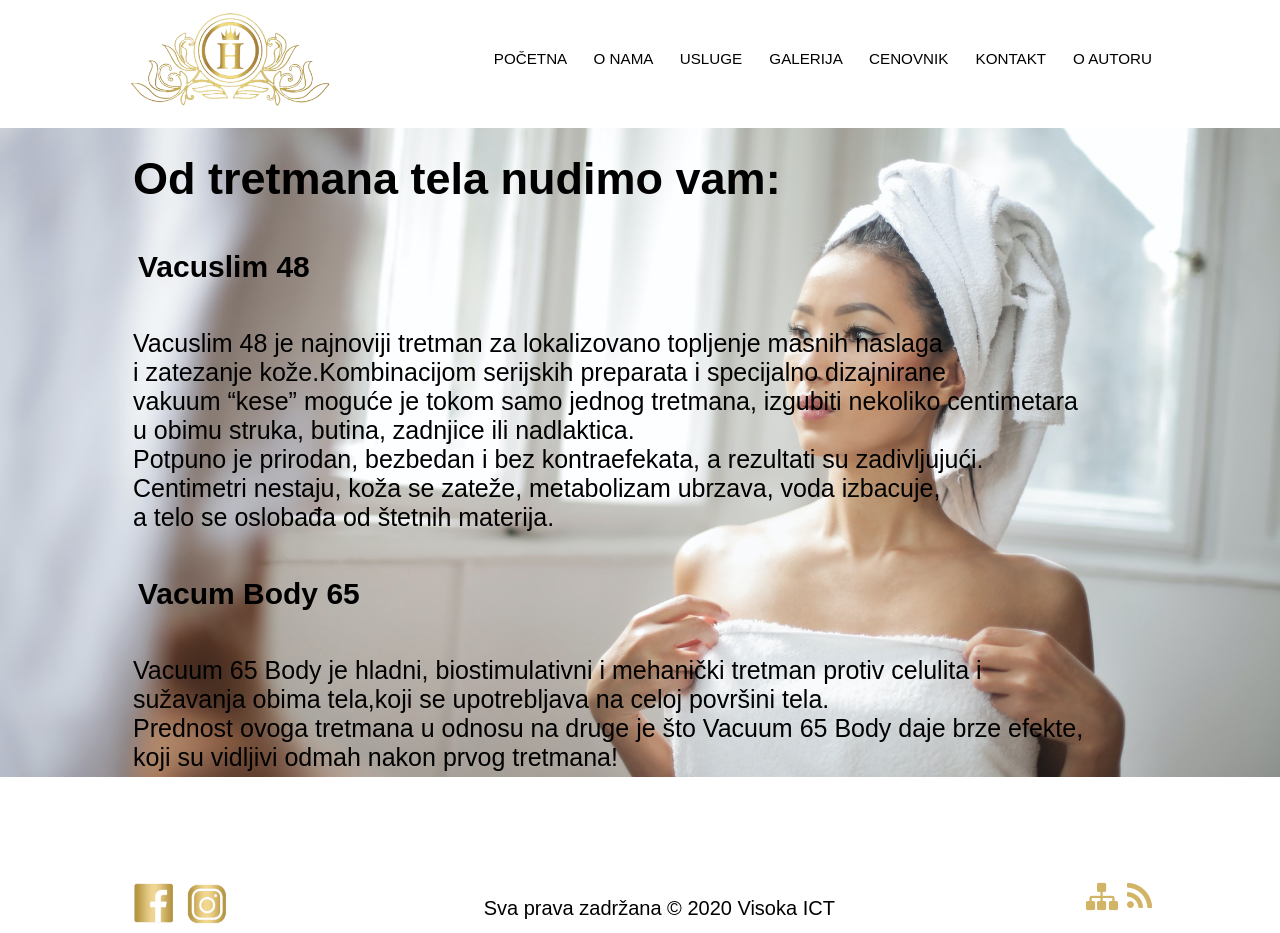
<file: pages/tretmanitela.html>
<!DOCTYPE html>
<html lang="sr-Latn-RS">
	<head>
		<title> Hedona Beauty - usluge </title>
		<link rel="stylesheet" href="https://cdnjs.cloudflare.com/ajax/libs/font-awesome/4.7.0/css/font-awesome.min.css">
		<meta charset="utf-8" />
		<meta name="viewport" content="width=device-width, initial-scale=1.0" >
		<meta name="keywords" content="kozmeticki salon, lepota, kozmeticki salon gornji milanovac" />
		<meta name="description" content="Nalazimo se u centru Gornjeg Milanovca, profesionalna nega, prostor za uživanje"/>
		<meta name="author" content="Bojana Stojanovic" />
		<link rel="shortcut icon" href="../assets/img/logo1.png" />
		<link rel="stylesheet" type="text/css" href="../assets/css/style.css" />
	</head>
	<body>
		<header> 
			<div class="centriranje">
				<div id="logo">
					<a href="index.html"> 
						<img src="../assets/img/logo.png"  alt="logo"/>
					</a>
				</div>
				<nav>
					<ul>
						<li> <a href="index.html"> Početna </a> </li>
						<li> <a href="onama.html"> O nama </a> </li>
						<li> <a href="usluge.html"> Usluge </a> </li>
						<li> <a href="galerija.html"> Galerija </a> </li>
						<li> <a href="cene.html"> Cenovnik </a> </li>
						<li> <a href="concact.html"> Kontakt </a> </li>
						<li> <a href="oautoru.html"> O autoru </a> </li>
					</ul>
				</nav>
				<div class="cleaner"> </div>
			</div>
		</header>
		<div id="slika-zena"> 
			<div class="centriranje">
				<div class="tekstsaznajvise">
					<h1> Od tretmana tela nudimo vam: </h1>
					<h2> Vacuslim 48</h2>
					<p> Vacuslim 48 je najnoviji tretman za lokalizovano topljenje masnih naslaga <br/>
					i zatezanje kože.Kombinacijom serijskih preparata i specijalno dizajnirane <br/>
					vakuum “kese” moguće je tokom samo jednog tretmana, izgubiti nekoliko centimetara <br/>
					u obimu struka, butina, zadnjice ili nadlaktica.<br/>
					Potpuno je prirodan, bezbedan i bez kontraefekata, a rezultati su zadivljujući.<br/>
					Centimetri nestaju, koža se zateže, metabolizam ubrzava, voda izbacuje, <br/>
					a telo se oslobađa od štetnih materija.
					</p>
					<h2> Vacum Body 65	</h2>
					<p> Vacuum 65 Body je hladni, biostimulativni i mehanički tretman protiv celulita i <br/>
					sužavanja obima tela,koji se upotrebljava na celoj površini tela. <br/>
					Prednost ovoga tretmana u odnosu na druge je što Vacuum 65 Body daje brze efekte,<br/>
					koji su vidljivi odmah nakon prvog tretmana! <br/>
					</p>
				</div>
			</div>	
		</div>
		<footer>
			<div class="centriranje">
				<div id="soc"> 
					<a href="https://www.facebook.com/hedonabeauty/?hl=sr" target="_blank"> <img src="../assets/img/face.png" alt="facebook"/> </a>
					<a href="https://www.instagram.com/hedonabeauty/?hl=sr" target="_blank"> <img src="../assets/img/insta.png" alt="instagram"/> </a>
				</div>
				<div id="copy"> 
					<p> Sva prava zadržana &copy; 2020 Visoka ICT </p>
				</div>
				<div id="sitemaprss"> 
					<a href="sitemap.xml" target="_blank">
						<i class="fa fa-sitemap"></i>
					</a>
					<a href="rss.xml" target="_blank">
						<i class="fa fa-rss"></i>
					</a>			
				</div>
			</div>
		</footer>
	</body>
</html>
</file>
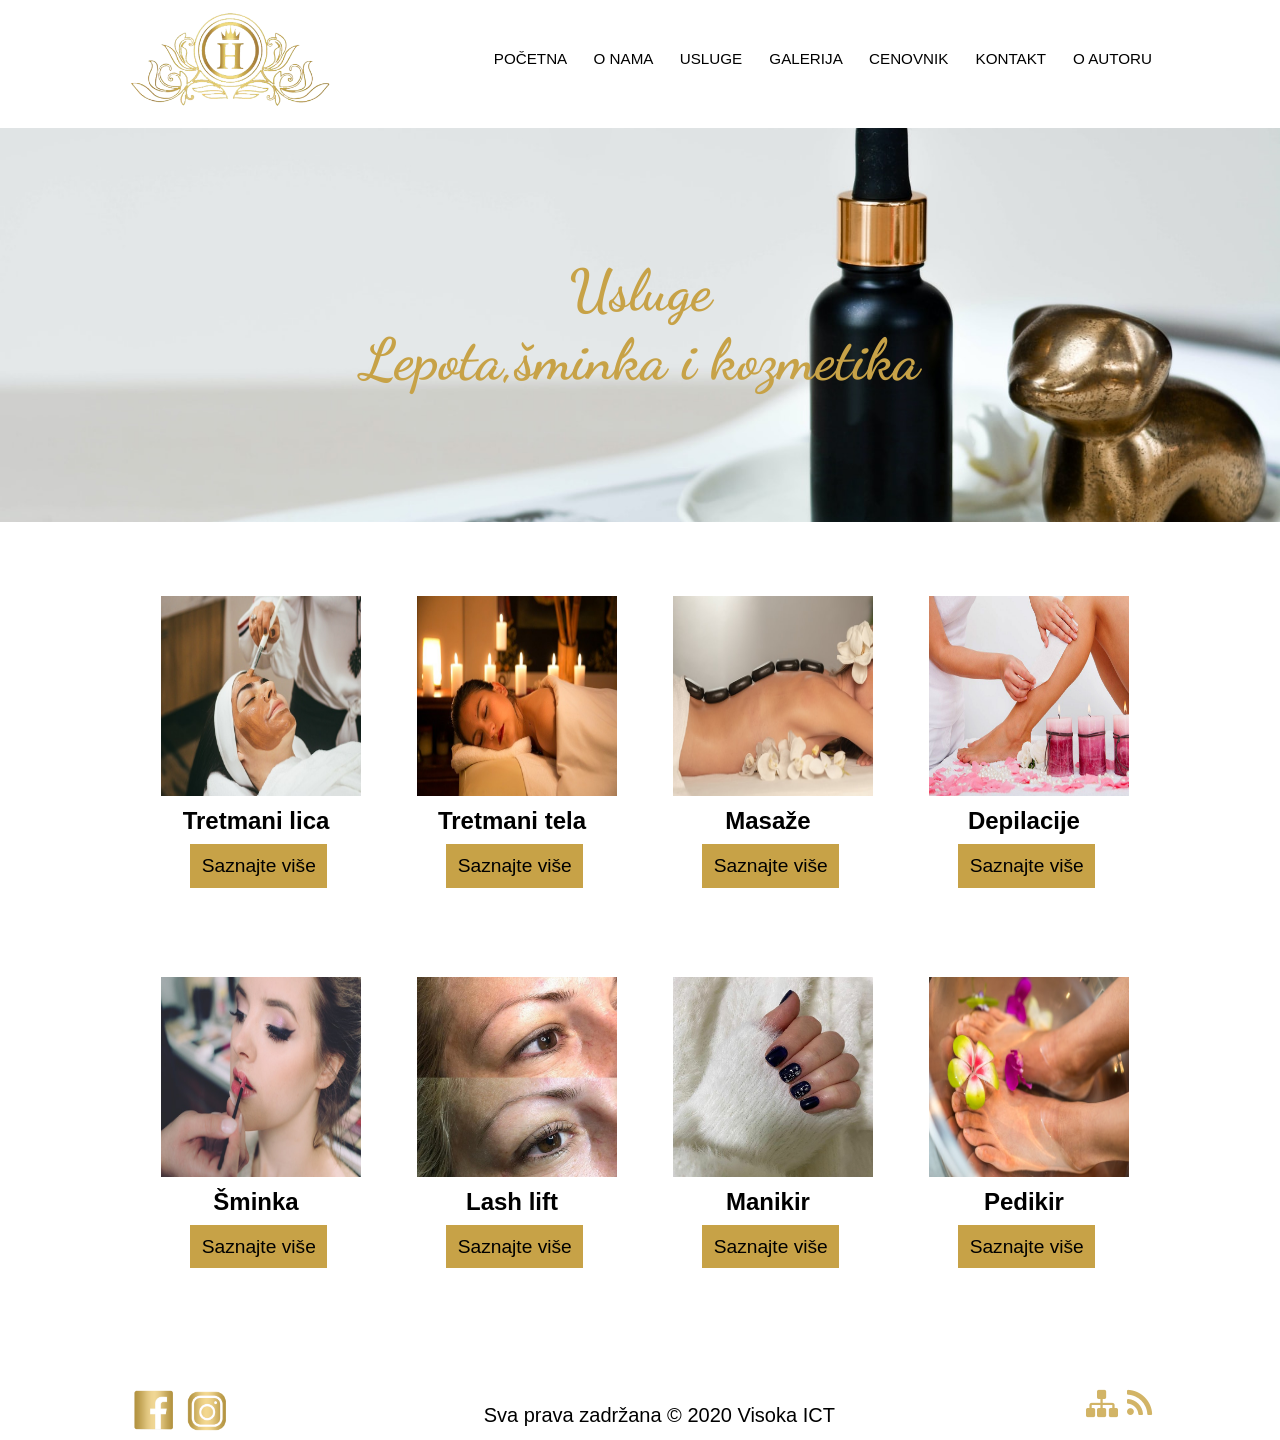
<file: pages/usluge.html>
<!DOCTYPE html>
<html lang="sr-Latn-RS">
	<head>
		<title> Hedona Beauty - usluge </title>
		<link rel="stylesheet" href="https://cdnjs.cloudflare.com/ajax/libs/font-awesome/4.7.0/css/font-awesome.min.css">
		<meta charset="utf-8" />
		<meta name="viewport" content="width=device-width, initial-scale=1.0" >
		<meta name="keywords" content="kozmeticki salon, lepota, kozmeticki salon gornji milanovac" />
		<meta name="description" content="Nalazimo se u centru Gornjeg Milanovca, profesionalna nega, prostor za uživanje"/>
		<meta name="author" content="Bojana Stojanovic" />
		<link rel="shortcut icon" href="../assets/img/logo1.png" />
		<link rel="stylesheet" type="text/css" href="../assets/css/style.css" />
	</head>
	<body>
		<header> 
			<div class="centriranje">
				<div id="logo">
					<a href="index.html"> 
						<img src="../assets/img/logo.png"  alt="logo"/>
					</a>
				</div>
				<nav>
					<ul>
						<li> <a href="index.html"> Početna </a> </li>
						<li> <a href="onama.html"> O nama </a> </li>
						<li> <a href="usluge.html"> Usluge </a> </li>
						<li> <a href="galerija.html"> Galerija </a> </li>
						<li> <a href="cene.html"> Cenovnik </a> </li>
						<li> <a href="concact.html"> Kontakt </a> </li>
						<li> <a href="oautoru.html"> O autoru </a> </li>
					</ul>
				</nav>
				<div class="cleaner"> </div>
			</div>
		</header>
		<div id="pocetnaslika">
			<div id="naslov1">
				<h1> Usluge </h1>
				<h1> Lepota,šminka i kozmetika <h1>
			</div>
		</div>
		<div class="centriranje"> 
			<div class="region1">
				<div class="kolona1"> 
					<div class="usluge">
						<img src="../assets/img/tretmanilica.jpg" alt="tretmanilica"/>
					</div>
					<div class="tekstusluge">
						<h3> Tretmani lica </h3>
					</div>
					<div class="saznajvise">
						<a href="tretmanilica.html"> Saznajte više </a>
					</div>
				</div>
				<div class="kolona1"> 
					<div class="usluge">
						<img src="../assets/img/tretmanitela.jpg" alt="tretmanitela"/>
					</div>
					<div class="tekstusluge">
						<h3> Tretmani tela </h3>
					</div>
					<div class="saznajvise">
						<a href="tretmanitela.html"> Saznajte više </a>
					</div>
				</div>
				<div class="kolona1"> 
					<div class="usluge">
						<img src="../assets/img/masaza.jpg" alt="masaza"/>
					</div>
					<div class="tekstusluge">
						<h3> Masaže </h3>
					</div>
					<div class="saznajvise">
						<a href="masaze.html"> Saznajte više </a>
					</div>
				</div>
				<div class="kolona1"> 
					<div class="usluge">
						<img src="../assets/img/depilacija.jpg" alt="depilacija"/>
					</div>
					<div class="tekstusluge">
						<h3> Depilacije </h3>
					</div>
					<div class="saznajvise">
						<a href="depilacije.html"> Saznajte više </a>
					</div>
				</div>
				<div class="cleaner"> </div>
			</div>
			<div class="region1">
			<div class="kolona1"> 
					<div class="usluge">
						<img src="../assets/img/sminka.jpg" alt="sminka"/>
					</div>
					<div class="tekstusluge">
						<h3> Šminka </h3>
					</div>
					<div class="saznajvise">
						<a href="sminka.html"> Saznajte više </a>
					</div>
				</div>
				<div class="kolona1"> 
					<div class="usluge">
						<img src="../assets/img/lashlift.jpg" alt="lashlift"/>
					</div>
					<div class="tekstusluge">
						<h3> Lash lift </h3>
					</div>
					<div class="saznajvise">
						<a href="lash.html"> Saznajte više </a>
					</div>
				</div>
				<div class="kolona1"> 
					<div class="usluge">
						<img src="../assets/img/manikir.jpg" alt="manikir"/>
					</div>
					<div class="tekstusluge">
						<h3> Manikir </h3>
					</div>
					<div class="saznajvise">
						<a href="manikir.html"> Saznajte više </a>
					</div>
				</div>
				<div class="kolona1"> 
					<div class="usluge">
						<img src="../assets/img/pedikir.jpg" alt="pedikir"/>
					</div>
					<div class="tekstusluge">
						<h3> Pedikir</h3>
					</div>
					<div class="saznajvise">
						<a href="pedikir.html"> Saznajte više </a>
					</div>
				</div>
				<div class="cleaner"> </div>
			</div>
		</div>
		<footer>
			<div class="centriranje">
				<div id="soc"> 
					<a href="https://www.facebook.com/hedonabeauty/?hl=sr" target="_blank"> <img src="../assets/img/face.png" alt="facebook"/> </a>
					<a href="https://www.instagram.com/hedonabeauty/?hl=sr" target="_blank"> <img src="../assets/img/insta.png" alt="instagram"/> </a>
				</div>
				<div id="copy"> 
					<p> Sva prava zadržana &copy; 2020 Visoka ICT </p>
				</div>
				<div id="sitemaprss"> 
					<a href="sitemap.xml" target="_blank">
						<i class="fa fa-sitemap"></i>
					</a>
					<a href="rss.xml" target="_blank">
						<i class="fa fa-rss"></i>
					</a>			
				</div>
			</div>
		</footer>
	</body>
</html>
</file>
<file: assets/css/style.css>
*{
	margin:0px;
	padding:0px;
}
@font-face {
	src: url("../../font/DancingScript-VariableFont_wght.ttf");
	font-family: "DV";
}
body {
	font-family:"Arial";
}
ul {
	list-style-type:none;
}
a {
	text-decoration:none;
}


.cleaner {
	clear:both;
}
header {
	width:100%;
	background-color:#ffffff;
	position:fixed;
	top:0px;
}
.centriranje {
	width:80%;
	margin:0px auto;

}
#logo a img {
	width:20%;
	float:left;
	margin-top:1%;
}
nav {
	float:right;
	width:70%;
}
nav ul {
	text-align:right;
	margin-top:7%;
}
nav ul li {
	display:inline;
	margin:1%;
	padding:0.6%;
}
nav ul li a {
	text-transform:uppercase;
	color:#000000;
	font-size:95%;
}
nav ul li:last-child {
	margin-right:0px;
	padding-right:0px;
}
nav ul li a:hover {
	color:#c7a247;
}
#pozadina {
	background-image: url('../img/serum.jpg');
	width:100%;
	background-repeat:no-repeat;
	background-size:cover;
	background-position:left center;
	margin-top:10%;
}
#naslov {
	float:right;
	margin:15% 0px;
	text-align:center;
}

#naslov .font, .tekst h3 {
	padding:2%;
	color:#c7a247;
	margin:1.8%;
	font-size:300%;
	font-family:"DV";
}
#naslov p a {
	padding:3%;
	color:#000000;
	font-size:150%;
	border: 1px solid ;
	margin:5%;
	background-color:#c7a247;
	animation-name: druga;
	animation-duration: 10s;
	animation-direction: normal;  
}
@keyframes druga {
  0%   {background-color:#ffffff; left:0px; top:0px;}
  25%  {background-color:#c7a247;; left:200px; top:0px;}
  50%  {background-color:#ffffff; left:200px; top:200px;}
  75%  {background-color:#c7a247;; left:0px; top:200px;}
}
.kolona {
    width: 30%;
    float: left;
	margin:1.5%;
}
.centriranje:after {
    display: table;
}

.zajednickaslika {
	height:300px;
	background-repeat:no-repeat;
    background-size:300px 200px;
    background-position: center center;
	transition: width 1s, height 1s;
}
.zajednickaslika:hover {
 width:80%;
 height:350px;
}

#slika1 {
	background-image: url('../img/lepota.jpg');
}
#slika2 {
	background-image: url('../img/kozmetika.jpg');
}
#slika3 {
	background-image: url('../img/sminka1.jpg');
}

.kolona .tekst h3 {
    text-align: center;
	margin-bottom:15%;
} 
footer {
	margin-top:8%;
}
footer .centriranje {
    display: flex;
	justify-content:center;
	justify-content:space-between;
}
#soc img {
	width:50px;
	height:50px;
}
#copy p {
	text-align:center;
	margin-top:5%;
	font-size:20px;
}
#sitemaprss a {
	color:#d2b466;
	font-size:200%;
	text-decoration:none;
}

/*kraj prve stranica */
/*pocetak stranice o  nama */
#pocetnaslika {
	background-image: url('../img/serum1.jpg');
	width:100%;
	background-repeat:repeat;
	margin-top:10%;
	background-position:right center;
	background-size:cover;
}
#pocetnaslika #naslov1 {
	text-align:center;
	font-size:180%;
	padding:10%;
	font-family: "DV";
	color:#c7a247;
}
.tekst1 h3 {
	text-align:center;
	margin-bottom:30%;
}
#krevet {
	background-image: url('../img/krevet.jpg');
}
#matis {
	background-image: url('../img/matis.jpg');
}
#hedona {
	background-image: url('../img/hedona.jpg');
}
/*kraj stranice o nama */
/*pocetak stranice usluge*/
.kolona1 {
	width:20%;
	float:left;
	margin:2.5%;
}
.usluge img {
	height:200px;
	width:200px;
	background-repeat:no-repeat;
    background-position: center center;
	padding:3.5%;
	margin-top:20%;
}
.tekstusluge h3 {
	text-align:center;
	font-size:150%;
	margin-bottom:10%;
}
 .saznajvise a{
	padding:5%;
	color:#000000;
	font-size:120%;
	border: 1px solid #c7a247;
	background-color:#c7a247;
	margin-left:18%;
	animation-name: prva;
	animation-duration: 18s;
}
@keyframes prva{
  from {background-color:#c7a247 ;}
  to {background-color: white;}
}
/*kraj stranicee usluge*/
/*pocetak stranice galerija */
.region2 {
	float:left;
	width:40%;
	margin:5% 0px 0px 7%;
}
.galerija img{
	width:80%;
	height:300px;
	padding:8%;
	transition: width 1s, height 1s;
}
.galerija img:hover, .zajednickaslika:hover {
 width:90%;
 height:360px;
}
/*kraj stranice galerija */
/*početak stranice cene */
#cene {
	width:100%;
	margin:10% 0px;
	text-align:center;
	font-size:30px;
	border-collapse:collapse;
	border:5px solid #c7a247;
}
#cene>#vrsteusluga>tr>th {
	background-color:#dcc16a;
	padding:4%;
	border:5px solid #c7a247;
}
#cene>#cene1>tr>td {
	padding:2%;
	border:5px solid #c7a247;
}
/*kraj stranice cene*/
/*pocetak stranice kontakt */
#concact {
	width:40%;
	float:left;
	margin-top:5%;
}
.tekst3 {
	font-size:30px;
	margin:20px 0px;
	color:#000000;
	font-family: "DV";
}
#concact ul li {
	font-size:25px;
	padding:15px;
}
#concact ul li i  {
	color:#c7a247;
}
#concact ul li a {
	color:#000000;
}
#forma {
	float:right;
	width:40%;
	margin:5%;
}
label {
	font-size:30px;
	padding-top:5%;
}
#online tbody tr td input, #online select {
    width:100%;
	padding:2%;
	margin:3% 0px;
	border: 3px solid #c7a247;
	font-size:20px;
}
#online select {
	width:106%;
}
#online tbody tr td input[type=submit] {
    width: 106%;
	background-color:#c7a247;
	font-size:20px;
}
/*pocetak stranice o autoru */
#mojaslika img {
	width:30%;
	float:left;
	margin-top:5%;
}
#oautoru {
	float:right;
	width:60%;
	margin:5%;
	font-size:35px;
}
#oautoru p{
	padding:2%;
}
/*kraj stranice o autoru */
/*saznajte više */ 
#slika-zena {
	background-image: url('../img/peskir.jpg');
	background-repeat:no-repeat;
	background-size:cover;
	width:100%;
	margin-top:10%;
	background-position:left center;
}
.tekstsaznajvise {
	padding:5px;
}
.tekstsaznajvise  h1 {
	font-size:45px;
	margin-top:20px;
}
.tekstsaznajvise  h2 {
	margin-top:40px;
	font-size:30px;
	padding:5px;
}
.tekstsaznajvise p, .slovah3 {
	font-size:25px;
	margin-top: 40px;
}
::selection {
	background-color:#c7a247;
	color:#000000;
}
</file>
